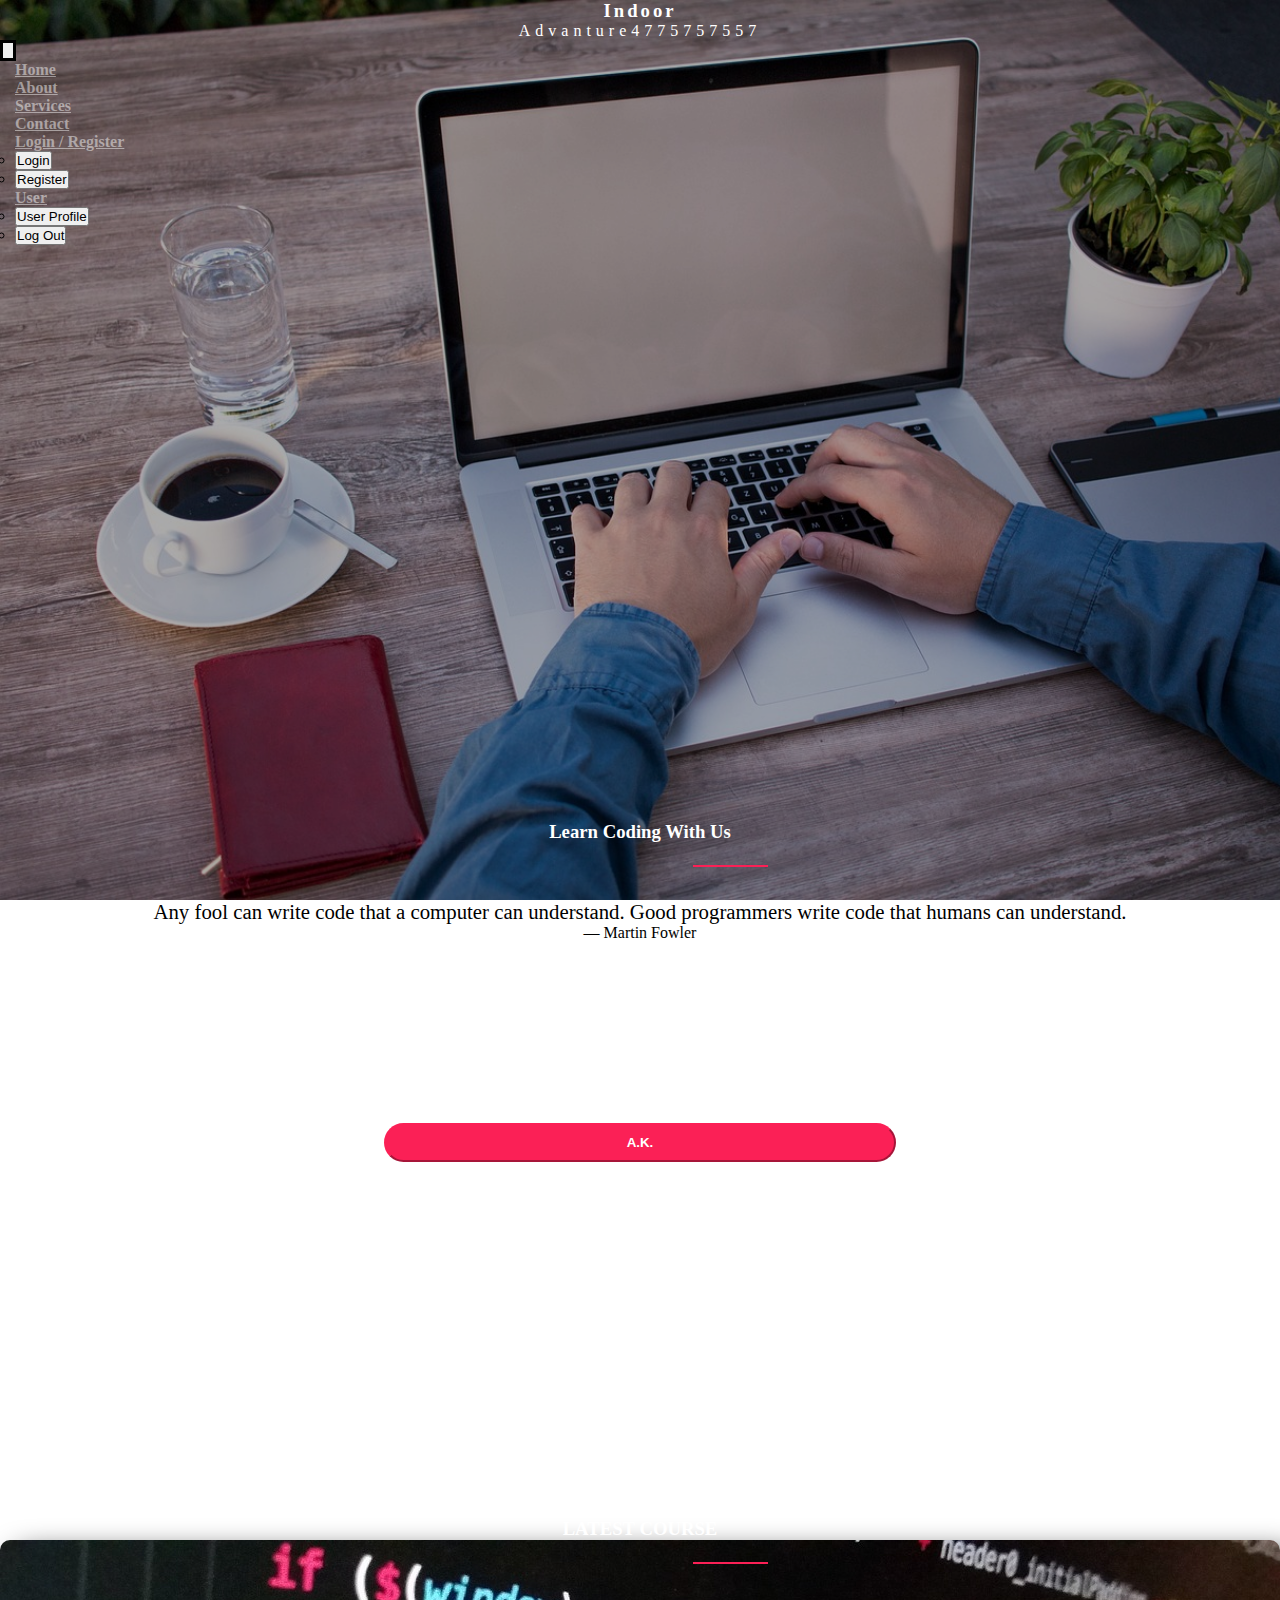
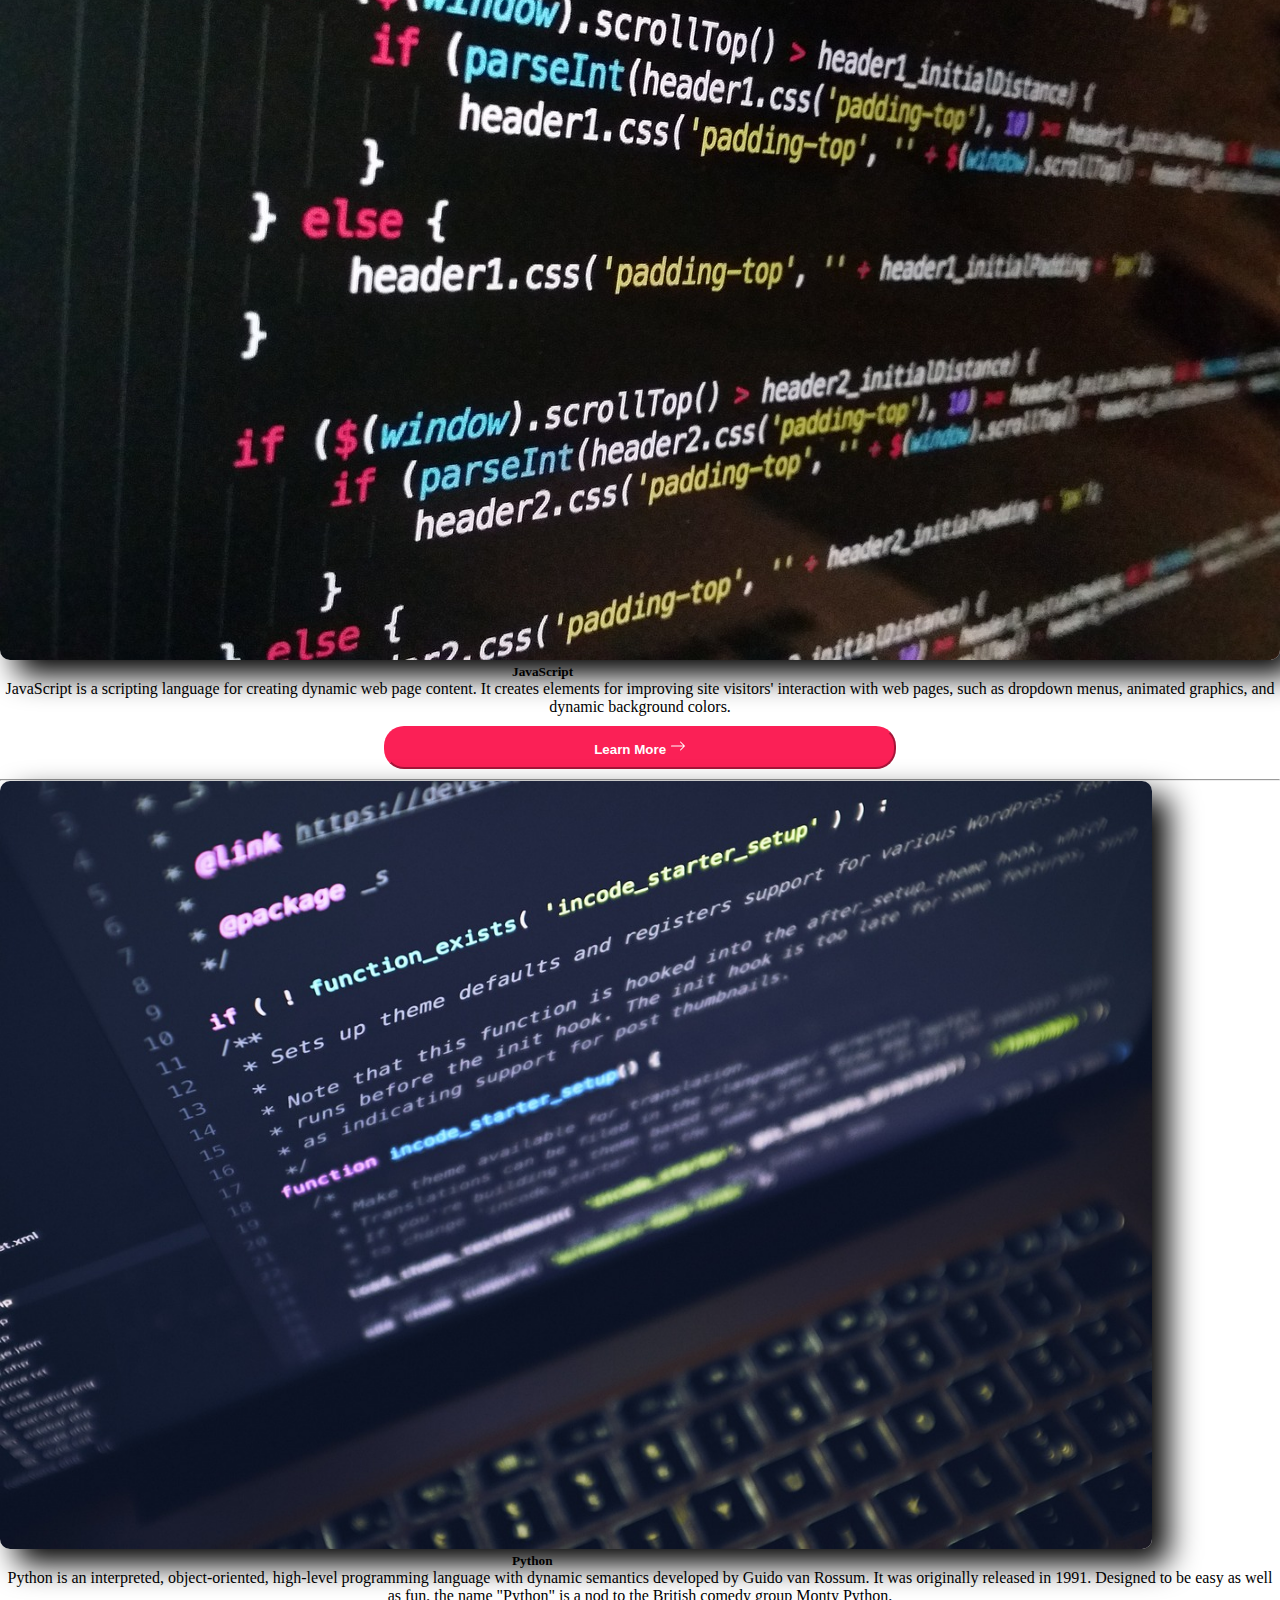
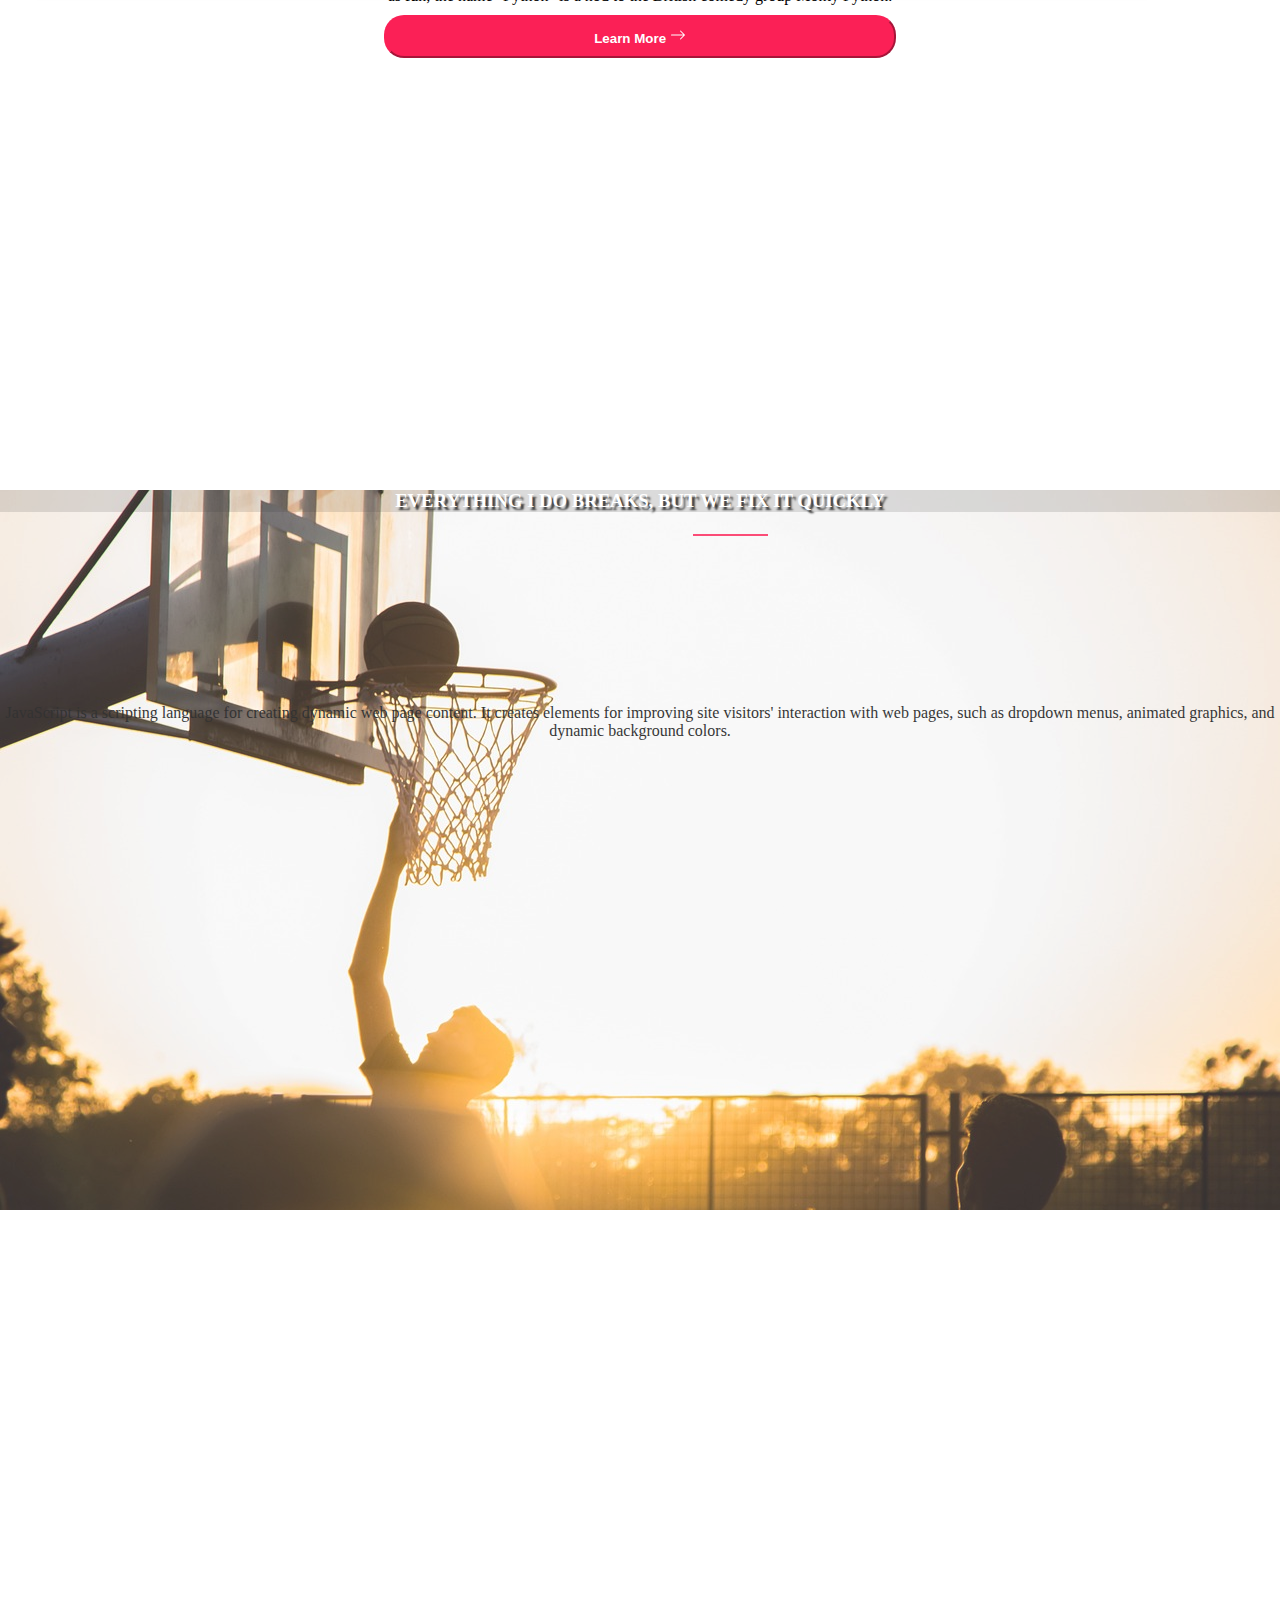
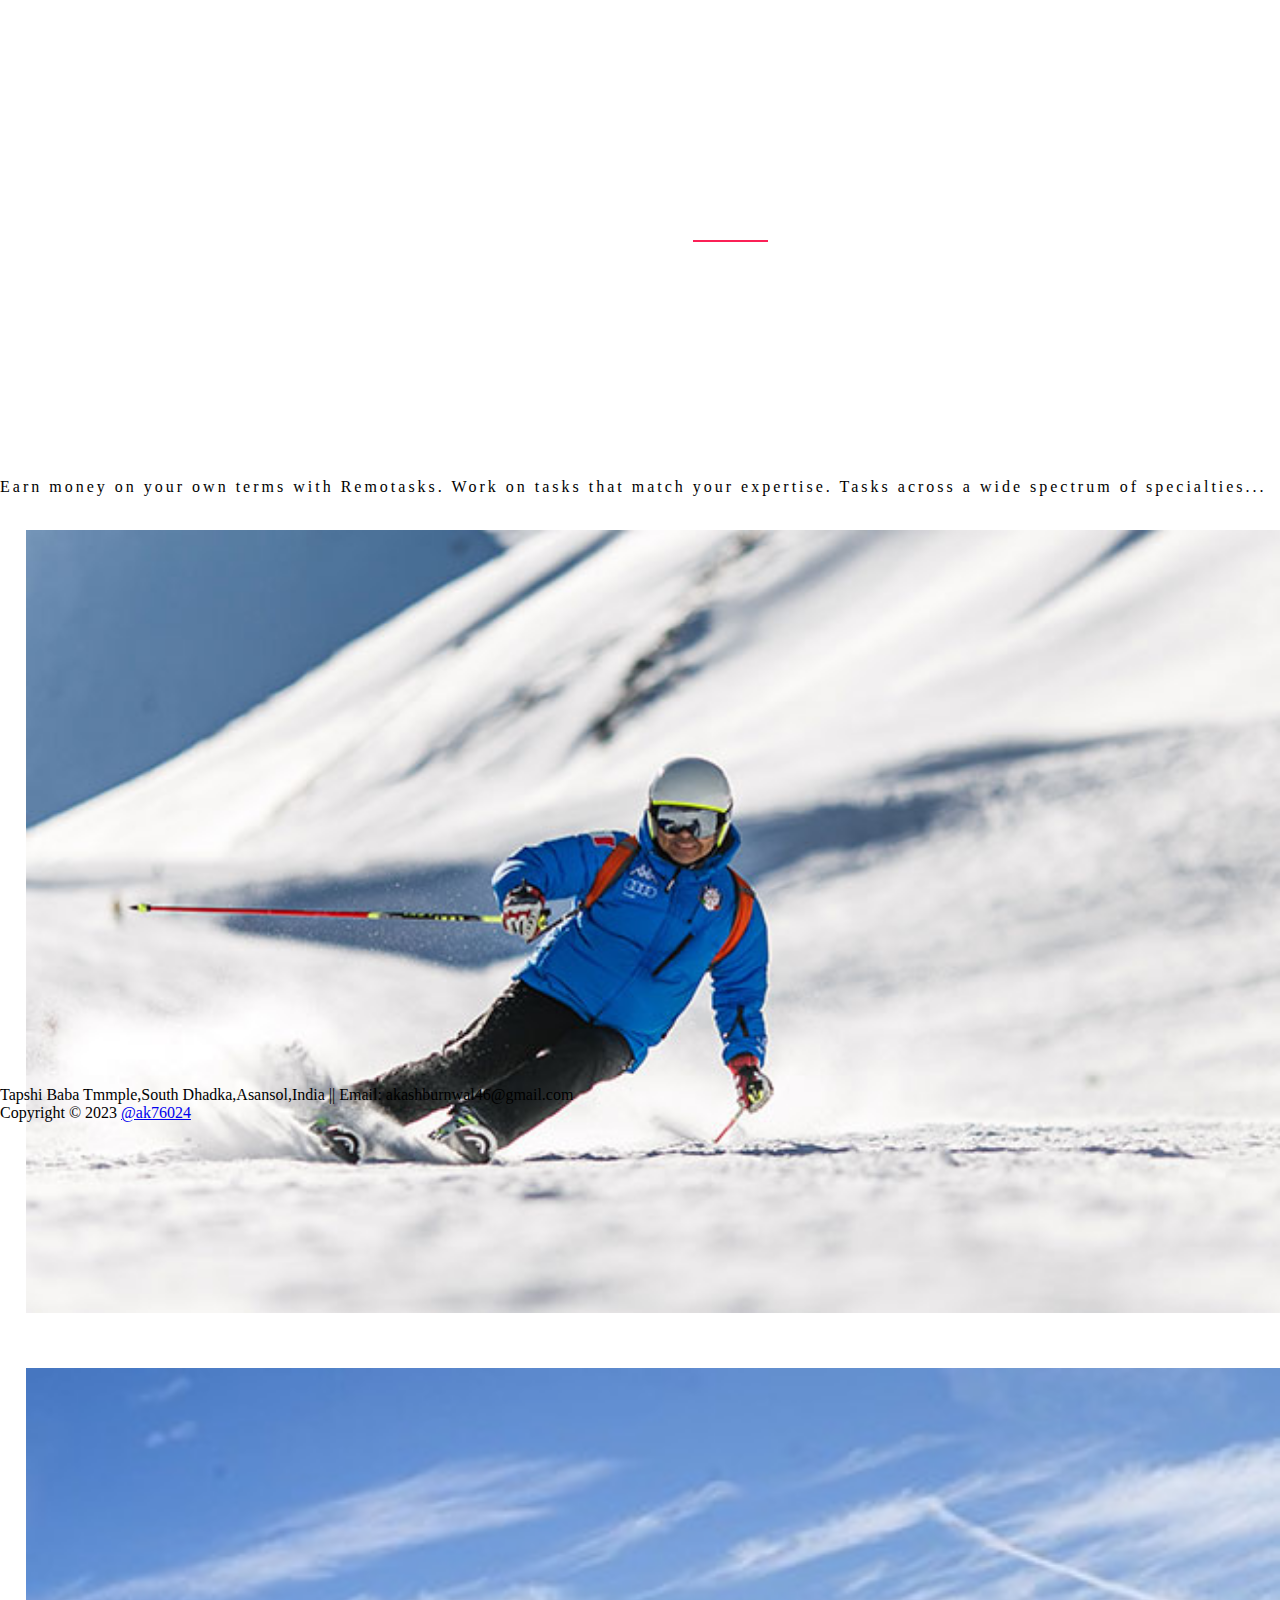
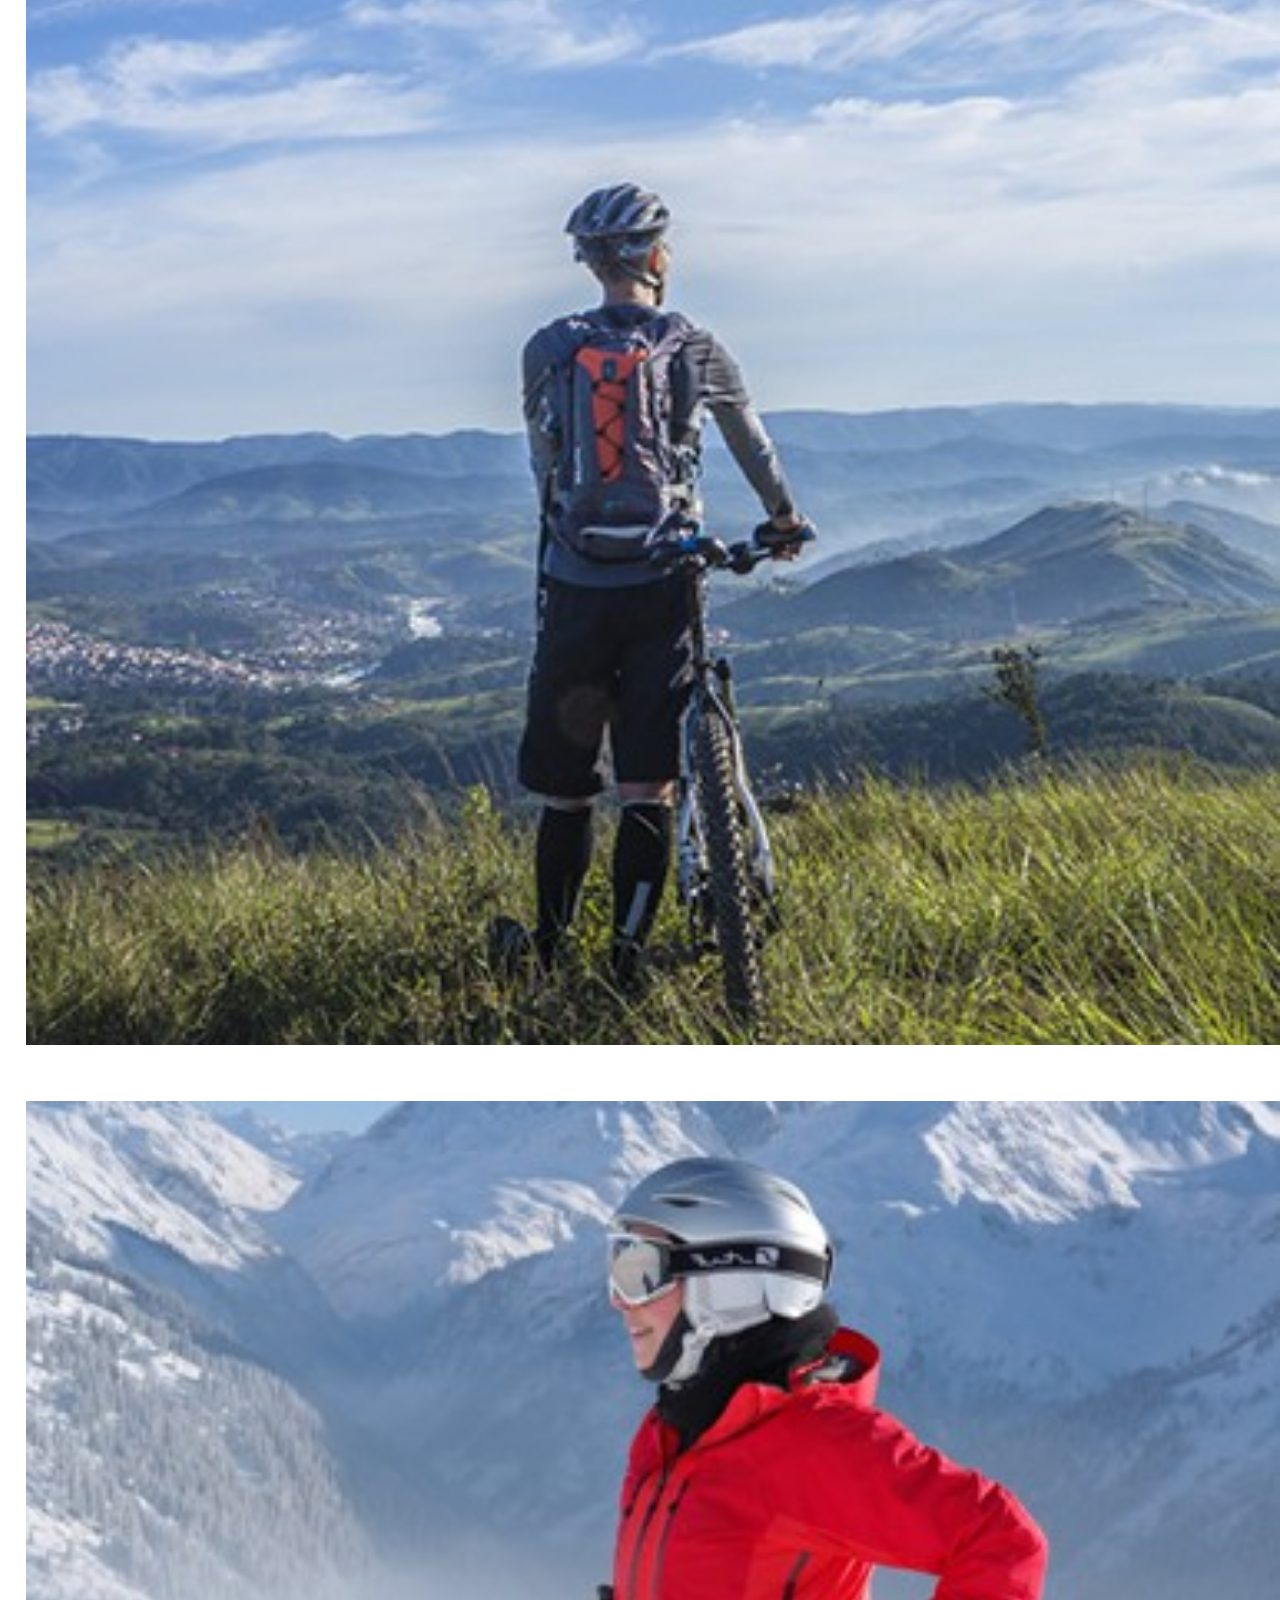
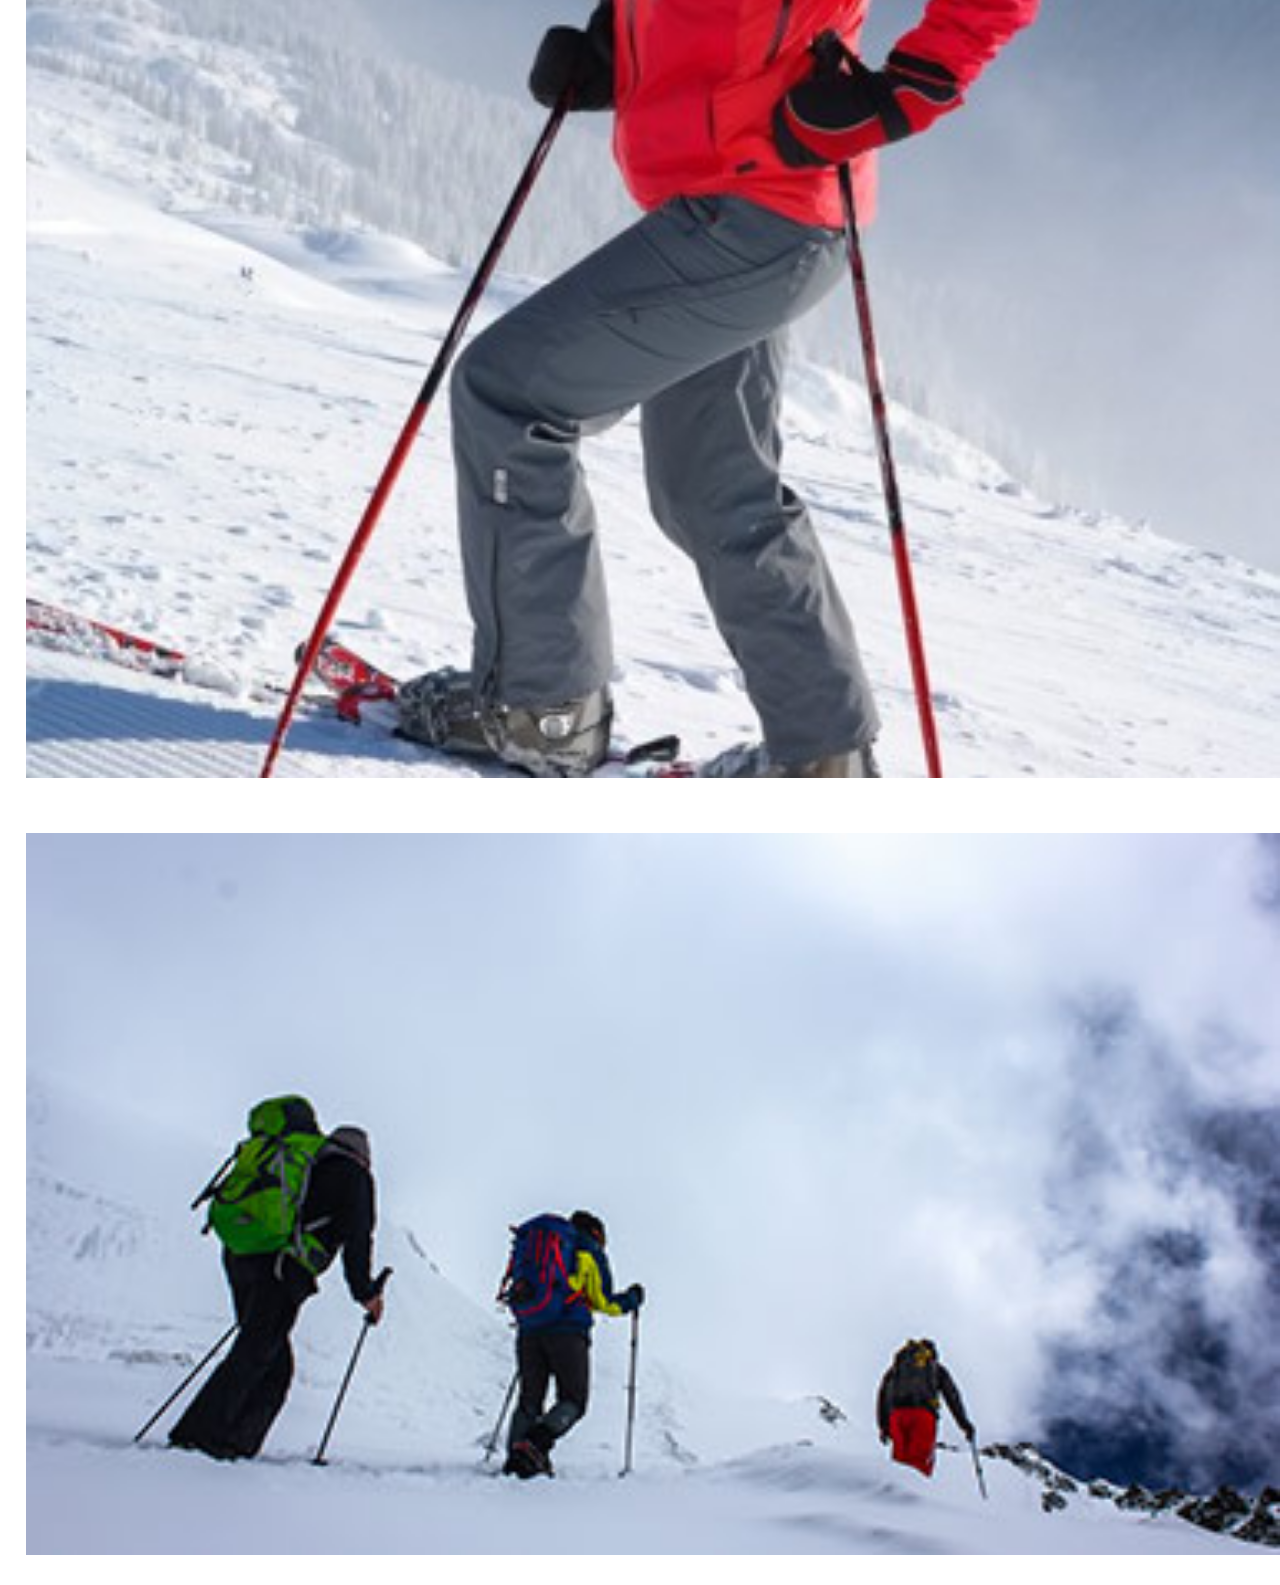
<file: index.html>
<!doctype html>
<html lang="en">

<head>
    <meta charset="utf-8">
    <meta name="viewport" content="width=device-width, initial-scale=1">
    <title>Ak's fghgffClasses</title>
    <link href="https://cdn.jsdelivr.net/npm/bootstrap@5.3.2/dist/css/bootstrap.min.css" rel="stylesheet"
        integrity="sha384-T3c6CoIi6uLrA9TneNEoa7RxnatzjcDSCmG1MXxSR1GAsXEV/Dwwykc2MPK8M2HN" crossorigin="anonymous">
    <link rel="stylesheet" href="assets/css/style.css">
    <link rel="apple-touch-icon" sizes="180x180" href="assets/icon/apple-touch-icon.png">
    <link rel="icon" type="image/png" sizes="32x32" href="assets/icon/favicon-32x32.png">
    <link rel="icon" type="image/png" sizes="16x16" href="assets/icon/favicon-16x16.png">
    <link rel="manifest" href="assets/icon/site.webmanifest">
</head>

<body>
    <section id="section1">
        <div id="div1">
  <div class="container">
    <div class="row">
      <div class="col-sm">
        <div class="row">
          <div class="col-sm" style="cursor: pointer;" onclick="window.location.href='index.html'">
            <h3 class="navh" id="navh1">Indoor</h3>
            <h4 class="navh" id="navh2">Advanture4775757557</h4>
          </div>
          <div class="col-sm"></div>
        </div>
      </div>
      <div class="col-sm">
        <nav class="navbar navbar-expand-lg">
          <div class="container-fluid">
            <button class="navbar-toggler" type="button" style="border: 3px solid black;" data-bs-toggle="collapse"
              data-bs-target="#navbarNav" aria-controls="navbarNav" aria-expanded="false"
              aria-label="Toggle navigation">
              <span class="navbar-toggler-icon"></span>
            </button>
            <div class="collapse navbar-collapse" id="navbarNav">
              <ul class="navbar-nav">
                <li class="nav-item">
                  <a class="nav-link" aria-current="page" href="index.html">Home</a>
                </li>
                <li class="nav-item">
                  <a class="nav-link" href="about.html">About</a>
                </li>
                <li class="nav-item">
                  <a class="nav-link" href="services.html">Services</a>
                </li>
                <li class="nav-item">
                  <a class="nav-link" href="contact.html">Contact</a>
                </li>
                <li  id='loginnav' class="nav-item dropdown">
                  <a class="nav-link dropdown-toggle" href="#" role="button" data-bs-toggle="dropdown"
                    aria-expanded="false">
                    Login / Register
                  </a>
                  <ul class="dropdown-menu">
                    <li><a class="dropdown-item" href="login.html">
                        <button type="button" class="btn btn-outline-danger m-1">Login</button>
                      </a></li>
                    <li><a class="dropdown-item" href="register.html"><button type="button"
                          class="btn btn-outline-success m-1">Register</button></a></li>
                  </ul>
                </li>
                <li id='usernav' class="nav-item dropdown d-none">
                  <a class="nav-link dropdown-toggle" href="#" role="button" data-bs-toggle="dropdown"
                    aria-expanded="false">
                    User
                  </a>
                  <ul class="dropdown-menu">
                    <li><a class="dropdown-item" href="userpanel.html">
                        <button type="button" class="btn btn-outline-success m-1">User Profile</button>
                      </a></li>
                    <li><a class="dropdown-item" href="logout.inc.html">
                        <button type="button" class="btn btn-outline-danger m-1">Log Out</button>
                      </a></li>
                  </ul>
                </li>
              </ul>
            </div>
          </div>
        </nav>
      </div>
    </div>        <div class="row">
                    <div class="col-sm"></div>
                    <div class="col-sm">
                        <h3 id='h1'>Learn Coding With Us</h3>                        <h1 id="h2">Ak76024</h1>
                        <Button id="btn1" style="margin-left: 30%;">A.K.</Button>
                    </div>
                    <div class="col-sm"></div>
                </div>
            </div>
        </div>
    </section>
    <section id="section2" class="container">
        <div class="m-5">
            <p style="text-align: center; font-size: 1.3rem;">
                Any fool can write code that a computer can understand. Good programmers write code that humans can
                understand.
            </p>
            <p style="text-align: center;">
                ― Martin Fowler
            </p>
        </div>
        <div>
            <div class="row">
                <div class="col-sm"></div>
                <div class="col-sm">
                    <h3 id="h1" class="m-5 text-dark">LATEST COURSE</h3>
                </div>
                <div class="col-sm"></div>
            </div>
            <div class="row my-5">
                <div class="col-sm-1"></div>
                <div class="col-sm-1"></div>
                <div class="col-sm-4 my-5">
                    <img class="img1" src="assets/img/technology-computer-code-1283624.jpg" alt="">
                    <h5 id="h3" class="my-5">JavaScript</h5>
                    <p style="text-align: center;">
                        JavaScript is a scripting language for creating dynamic web page content. It creates elements
                        for improving site visitors' interaction with web pages, such as dropdown menus, animated
                        graphics, and dynamic background colors.
                    </p>
                    <Button id="btn1" style="margin-left: 30%;">Learn More <svg xmlns="http://www.w3.org/2000/svg"
                            width="16" height="16" fill="currentColor" class="bi bi-arrow-right" viewBox="0 0 16 16">
                            <path fill-rule="evenodd"
                                d="M1 8a.5.5 0 0 1 .5-.5h11.793l-3.147-3.146a.5.5 0 0 1 .708-.708l4 4a.5.5 0 0 1 0 .708l-4 4a.5.5 0 0 1-.708-.708L13.293 8.5H1.5A.5.5 0 0 1 1 8z" />
                        </svg></Button>
                    <hr>
                </div>
                <div class="col-sm-1"></div>
                <div class="col-sm-4 my-5">
                    <img class="img1" style="width: 90%;" src="assets/img/computer-keyboard-electronics-2583383.jpg"
                        alt="">
                    <h5 id="h3" class="my-5">Python</h5>
                    <p style="text-align: center;">
                        Python is an interpreted, object-oriented, high-level programming language with dynamic
                        semantics developed by Guido van Rossum. It was originally released in 1991. Designed to be easy
                        as well as fun, the name "Python" is a nod to the British comedy group Monty Python.
                    </p>
                    <Button id="btn1" style="margin-left: 30%;">Learn More <svg xmlns="http://www.w3.org/2000/svg"
                            width="16" height="16" fill="currentColor" class="bi bi-arrow-right" viewBox="0 0 16 16">
                            <path fill-rule="evenodd"
                                d="M1 8a.5.5 0 0 1 .5-.5h11.793l-3.147-3.146a.5.5 0 0 1 .708-.708l4 4a.5.5 0 0 1 0 .708l-4 4a.5.5 0 0 1-.708-.708L13.293 8.5H1.5A.5.5 0 0 1 1 8z" />
                        </svg></Button>
                </div>
                <div class="col-sm-1"></div>
            </div>
        </div>
    </section>

    <section id="section3">
        <div class="container">
            <div class="row">
                <div class="col-sm"></div>
                <div class="col-sm">
                    <h3 id="h1"
                        style="margin-top: 33%; text-shadow:3px 3px 2px black;background-color: rgba(0, 0, 0, 0.144);">
                        EVERYTHING I DO BREAKS, BUT WE FIX IT QUICKLY</h3>
                    <p style="margin-top: 15%;text-align: center;">
                        JavaScript is a scripting language for creating dynamic web page content. It creates elements
                        for improving site visitors' interaction with web pages, such as dropdown menus, animated
                        graphics, and dynamic background colors.
                    </p>
                </div>
            </div>
        </div>
    </section>

    <section class="container" id="section4">
        <div class="row py-5">
            <div class="col-sm-4 my-2">
                <div class="container">
                    <h2 id="h1" class="m-5 text-dark">WORK FORM EVERYWHERE</h2>
                    <p style="margin-top: 20%;text-align: justify;line-height: 35px;letter-spacing: 3px;">
                        Earn money on your own terms with Remotasks. Work on tasks that match your expertise. Tasks
                        across a wide spectrum of specialties...
                    </p>
                </div>
            </div>
            <div class="col-sm-8">
                <div class="row">
                    <div class="col-sm-6">
                        <img class="img2" src="assets/img/outdoor-image-01.jpg" alt="">
                        <img class="img2" src="assets/img/image-1.jpg" alt="">
                    </div>
                    <div class="col-sm-6">
                        <img class="img2" src="assets/img/snow-1.jpg" alt="">
                        <img class="img2" src="assets/img/outdoor-image-04.jpg" alt="">
                    </div>
                </div>
            </div>
        </div>
    </section>

    <section id="section5" class="row bg-dark py-5">
        <p class="text-light fw-bold text-center">Tapshi Baba Tmmple,South Dhadka,Asansol,India || Email: akashburnwal46@gmail.com</p>
        <p class="text-light my-2 fw-bold text-center">Copyright © 2023 <a title="Click to visit profile" href="https://www.instagram.com/ak76024/" target="_blank">@ak76024</a></p>
    </section></body>
<script src="https://cdn.jsdelivr.net/npm/@popperjs/core@2.11.8/dist/umd/popper.min.js"
    integrity="sha384-I7E8VVD/ismYTF4hNIPjVp/Zjvgyol6VFvRkX/vR+Vc4jQkC+hVqc2pM8ODewa9r"
    crossorigin="anonymous"></script>
<script src="https://cdn.jsdelivr.net/npm/bootstrap@5.3.2/dist/js/bootstrap.min.js"
    integrity="sha384-BBtl+eGJRgqQAUMxJ7pMwbEyER4l1g+O15P+16Ep7Q9Q+zqX6gSbd85u4mG4QzX+"
    crossorigin="anonymous"></script>
    <script>
        let i ;
        let loginnav = document.getElementById('loginnav');
        let usernav = document.getElementById('usernav');
        if(i>0){
            loginnav.classList.add('d-none');
            usernav.classList.remove('d-none');
        }else{
            loginnav.classList.remove('d-none');
            usernav.classList.add('d-none');
        }
    </script>
</html>
</file>
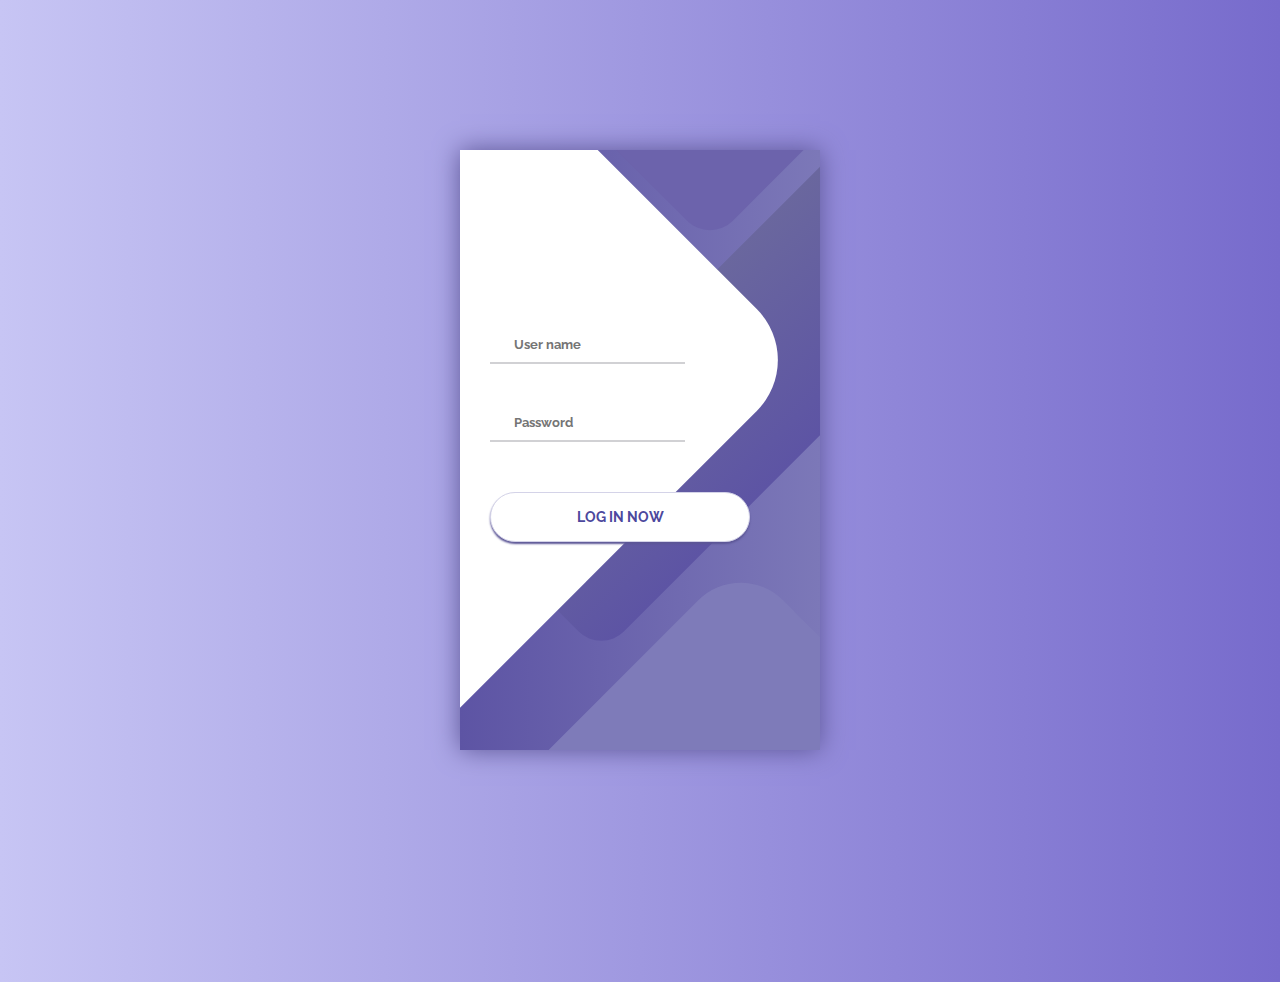
<file: admin/index.html>
<!DOCTYPE html>
<html lang="en">
<head>
    <meta charset="UTF-8">
    <meta name="viewport" content="width=device-width, initial-scale=1.0">
    <title>Document</title>
    <style>
        @import url('https://fonts.googleapis.com/css?family=Raleway:400,700');

* {
	box-sizing: border-box;
	margin: 0;
	padding: 0;	
	font-family: Raleway, sans-serif;
}

body {
	background: linear-gradient(90deg, #C7C5F4, #776BCC);		
}

.container {
	display: flex;
	align-items: center;
	justify-content: center;
	min-height: 100vh;
}

.screen {		
	background: linear-gradient(90deg, #5D54A4, #7C78B8);		
	position: relative;	
	height: 600px;
	width: 360px;	
	box-shadow: 0px 0px 24px #5C5696;
}

.screen__content {
	z-index: 1;
	position: relative;	
	height: 100%;
}

.screen__background {		
	position: absolute;
	top: 0;
	left: 0;
	right: 0;
	bottom: 0;
	z-index: 0;
	-webkit-clip-path: inset(0 0 0 0);
	clip-path: inset(0 0 0 0);	
}

.screen__background__shape {
	transform: rotate(45deg);
	position: absolute;
}

.screen__background__shape1 {
	height: 520px;
	width: 520px;
	background: #FFF;	
	top: -50px;
	right: 120px;	
	border-radius: 0 72px 0 0;
}

.screen__background__shape2 {
	height: 220px;
	width: 220px;
	background: #6C63AC;	
	top: -172px;
	right: 0;	
	border-radius: 32px;
}

.screen__background__shape3 {
	height: 540px;
	width: 190px;
	background: linear-gradient(270deg, #5D54A4, #6A679E);
	top: -24px;
	right: 0;	
	border-radius: 32px;
}

.screen__background__shape4 {
	height: 400px;
	width: 200px;
	background: #7E7BB9;	
	top: 420px;
	right: 50px;	
	border-radius: 60px;
}

.login {
	width: 320px;
	padding: 30px;
	padding-top: 156px;
}

.login__field {
	padding: 20px 0px;	
	position: relative;	
}

.login__icon {
	position: absolute;
	top: 30px;
	color: #7875B5;
}

.login__input {
	border: none;
	border-bottom: 2px solid #D1D1D4;
	background: none;
	padding: 10px;
	padding-left: 24px;
	font-weight: 700;
	width: 75%;
	transition: .2s;
}

.login__input:active,
.login__input:focus,
.login__input:hover {
	outline: none;
	border-bottom-color: #6A679E;
}

#sbtn{
    background: #fff;
    font-size: 14px;
    margin-top: 30px;
    padding: 16px 20px;
    border-radius: 26px;
    border: 1px solid #D4D3E8;
    text-transform: uppercase;
    font-weight: 700;
    display: flex;
    align-items: center;
    width: 100%;
    color: #4C489D;
    box-shadow: 0px 2px 2px #5C5696;
    cursor: pointer;
    transition: .2s;
}
#sbtn:hover{
    border-color: #6A679E;
    outline: none;
}
    </style>
</head>
<body>
<div class="container">
	<div class="screen">
		<div class="screen__content">
			<form class="login" method='post' action='login.inc.html'>
				<div class="login__field">
					<i class="login__icon fas fa-user"></i>
					<input type="text" name='uname' class="login__input" placeholder="User name">
				</div>
				<div class="login__field">
					<i class="login__icon fas fa-lock"></i>
					<input type="password" name='password' class="login__input" placeholder="Password">
				</div>
                <input type="submit" value="Log In Now" id='sbtn' name='sbtn'>	
			</form>
		</div>
		<div class="screen__background">
			<span class="screen__background__shape screen__background__shape4"></span>
			<span class="screen__background__shape screen__background__shape3"></span>		
			<span class="screen__background__shape screen__background__shape2"></span>
			<span class="screen__background__shape screen__background__shape1"></span>
		</div>		
	</div>
</div>
</body>
</html>
</file>
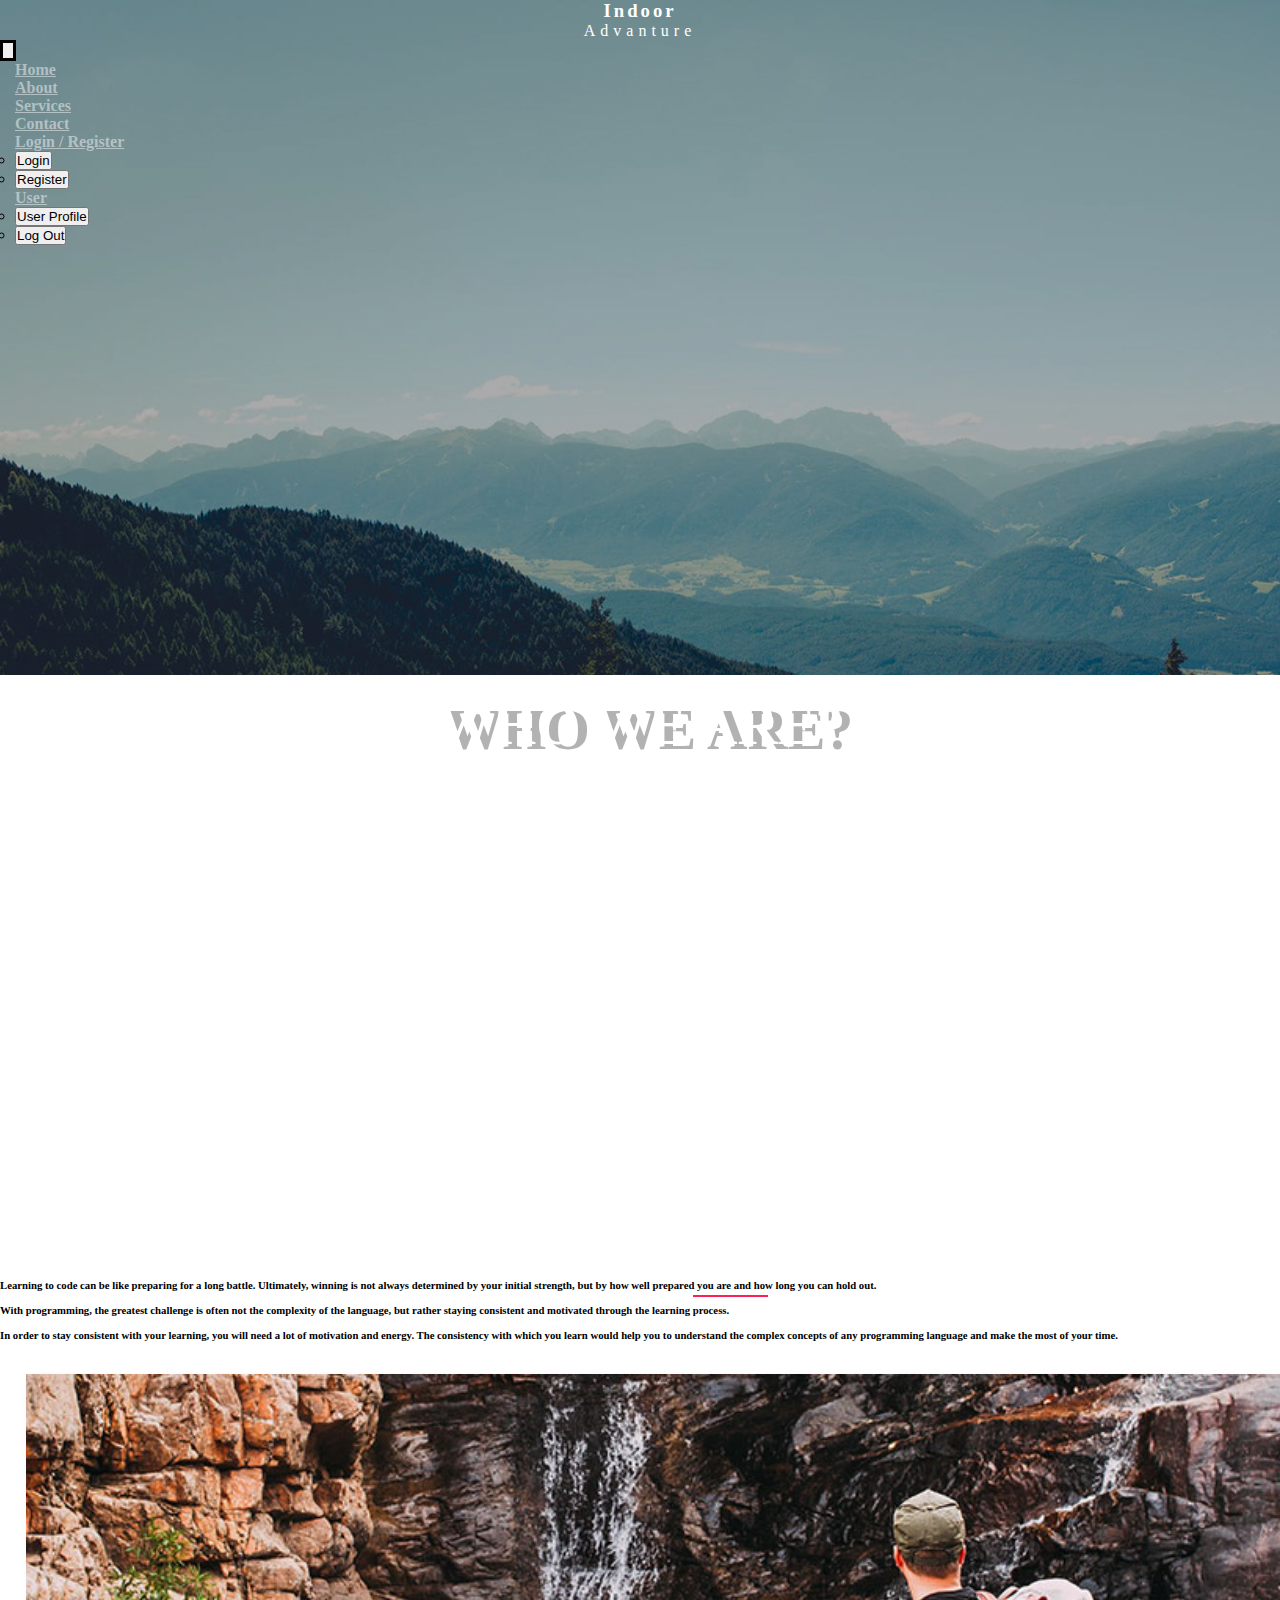
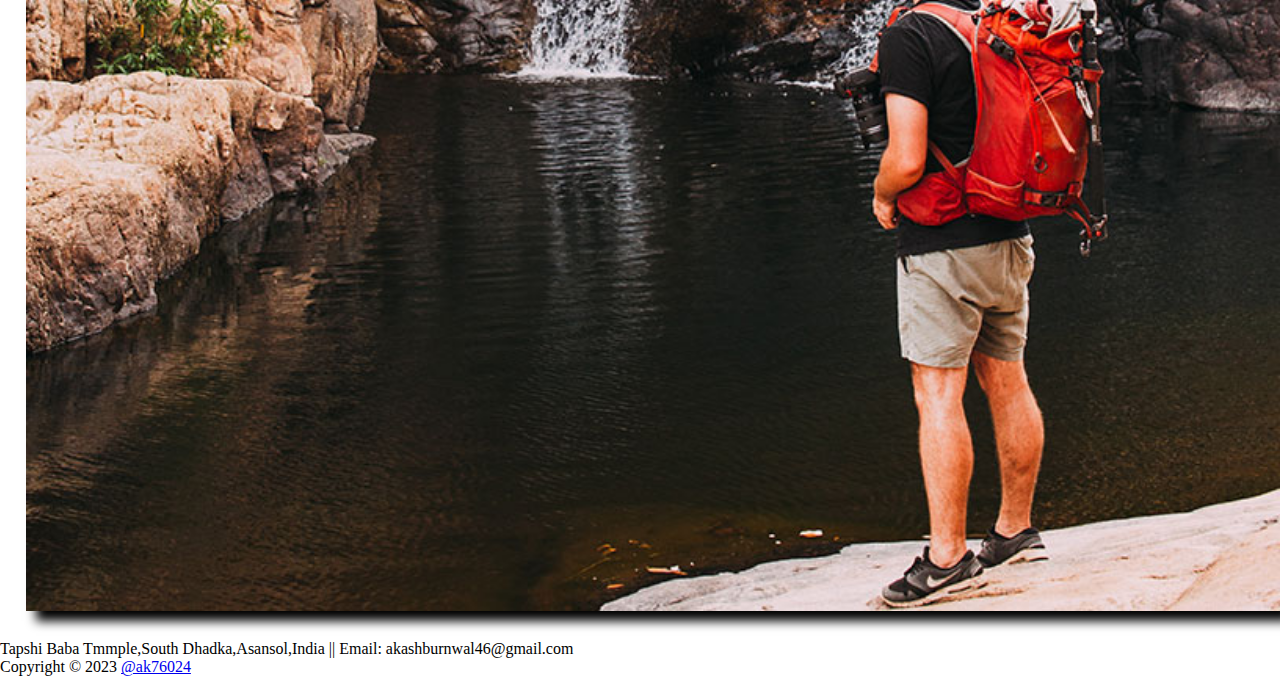
<file: about.html>
<!doctype html>
<html lang="en">

<head>
    <meta charset="utf-8">
    <meta name="viewport" content="width=device-width, initial-scale=1">
    <title>Ak's Classes</title>
    <link href="https://cdn.jsdelivr.net/npm/bootstrap@5.3.2/dist/css/bootstrap.min.css" rel="stylesheet"
        integrity="sha384-T3c6CoIi6uLrA9TneNEoa7RxnatzjcDSCmG1MXxSR1GAsXEV/Dwwykc2MPK8M2HN" crossorigin="anonymous">
    <link rel="stylesheet" href="assets/css/style.css">
    <link rel="apple-touch-icon" sizes="180x180" href="assets/icon/apple-touch-icon.png">
    <link rel="icon" type="image/png" sizes="32x32" href="assets/icon/favicon-32x32.png">
    <link rel="icon" type="image/png" sizes="16x16" href="assets/icon/favicon-16x16.png">
    <link rel="manifest" href="assets/icon/site.webmanifest">
    </head>

<body>
    <section id="asection1">
        <div id="div1">
  <div class="container">
    <div class="row">
      <div class="col-sm">
        <div class="row">
          <div class="col-sm" style="cursor: pointer;" onclick="window.location.href='index.html'">
            <h3 class="navh" id="navh1">Indoor</h3>
            <h4 class="navh" id="navh2">Advanture</h4>
          </div>
          <div class="col-sm"></div>
        </div>
      </div>
      <div class="col-sm">
        <nav class="navbar navbar-expand-lg">
          <div class="container-fluid">
            <button class="navbar-toggler" type="button" style="border: 3px solid black;" data-bs-toggle="collapse"
              data-bs-target="#navbarNav" aria-controls="navbarNav" aria-expanded="false"
              aria-label="Toggle navigation">
              <span class="navbar-toggler-icon"></span>
            </button>
            <div class="collapse navbar-collapse" id="navbarNav">
              <ul class="navbar-nav">
                <li class="nav-item">
                  <a class="nav-link" aria-current="page" href="index.html">Home</a>
                </li>
                <li class="nav-item">
                  <a class="nav-link" href="about.html">About</a>
                </li>
                <li class="nav-item">
                  <a class="nav-link" href="services.html">Services</a>
                </li>
                <li class="nav-item">
                  <a class="nav-link" href="contact.html">Contact</a>
                </li>
                <li  id='loginnav' class="nav-item dropdown">
                  <a class="nav-link dropdown-toggle" href="#" role="button" data-bs-toggle="dropdown"
                    aria-expanded="false">
                    Login / Register
                  </a>
                  <ul class="dropdown-menu">
                    <li><a class="dropdown-item" href="login.html">
                        <button type="button" class="btn btn-outline-danger m-1">Login</button>
                      </a></li>
                    <li><a class="dropdown-item" href="register.html"><button type="button"
                          class="btn btn-outline-success m-1">Register</button></a></li>
                  </ul>
                </li>
                <li id='usernav' class="nav-item dropdown d-none">
                  <a class="nav-link dropdown-toggle" href="#" role="button" data-bs-toggle="dropdown"
                    aria-expanded="false">
                    User
                  </a>
                  <ul class="dropdown-menu">
                    <li><a class="dropdown-item" href="userpanel.html">
                        <button type="button" class="btn btn-outline-success m-1">User Profile</button>
                      </a></li>
                    <li><a class="dropdown-item" href="logout.inc.html">
                        <button type="button" class="btn btn-outline-danger m-1">Log Out</button>
                      </a></li>
                  </ul>
                </li>
              </ul>
            </div>
          </div>
        </nav>
      </div>
    </div>        <div class="row">
            <div class="col-sm"></div>
            <div class="col-sm">
                <h1 id="h2" style='margin-top:35%;font-size:3.5rem;text-shadow: 10px 5px 0px rgba(0,0,0,0.3);'>WHO WE
                    ARE?</h1>
            </div>
            <div class="col-sm"></div>
        </div>
        </div>
        </div>
    </section>

    <section id='asection2' class='container my-5'>
        <div class="row">
            <div class="col-sm-6">
                <h3 id="h1" class="m-5 text-dark">OUR MISSION</h3>
                <h6 class='px-5 my-5' style='text-align: justify; font-weight: 700;line-height: 25px;'>Learning to code
                    can be like preparing
                    for a long battle. Ultimately, winning
                    is not always determined by your initial strength, but by how well prepared you are and how long you
                    can hold out.</h6>
                <h6 class='px-5 my-5' style='text-align: justify;line-height: 25px;'>With programming, the greatest
                    challenge
                    is often not the complexity of the language, but rather staying consistent and motivated through the
                    learning process.</h6>
                <h6 class='px-5 my-5' style='text-align: justify;line-height: 25px;'>In order to stay consistent with
                    your learning, you will need a lot of motivation and energy. The consistency with which you learn
                    would help you to understand the complex concepts of any programming language and make the most of
                    your time.</h6>
            </div>
            <div class="col-sm-6">
                <img class="img2" style="box-shadow: 10px 10px 10px;" src="assets/img/outdoor-image-02.jpg" alt="">
            </div>
        </div>
    </section>
    <section id="section5" class="row bg-dark py-5">
        <p class="text-light fw-bold text-center">Tapshi Baba Tmmple,South Dhadka,Asansol,India || Email: akashburnwal46@gmail.com</p>
        <p class="text-light my-2 fw-bold text-center">Copyright © 2023 <a title="Click to visit profile" href="https://www.instagram.com/ak76024/" target="_blank">@ak76024</a></p>
    </section></body>
<script src="https://cdn.jsdelivr.net/npm/@popperjs/core@2.11.8/dist/umd/popper.min.js"
    integrity="sha384-I7E8VVD/ismYTF4hNIPjVp/Zjvgyol6VFvRkX/vR+Vc4jQkC+hVqc2pM8ODewa9r"
    crossorigin="anonymous"></script>
<script src="https://cdn.jsdelivr.net/npm/bootstrap@5.3.2/dist/js/bootstrap.min.js"
    integrity="sha384-BBtl+eGJRgqQAUMxJ7pMwbEyER4l1g+O15P+16Ep7Q9Q+zqX6gSbd85u4mG4QzX+"
    crossorigin="anonymous"></script>
    <script>
        let loginnav = document.getElementById('loginnav');
        let usernav = document.getElementById('usernav');
        if(i>0){
            loginnav.classList.add('d-none');
            usernav.classList.remove('d-none');
        }else{
            loginnav.classList.remove('d-none');
            usernav.classList.add('d-none');
        }
    </script>
</html>
</file>
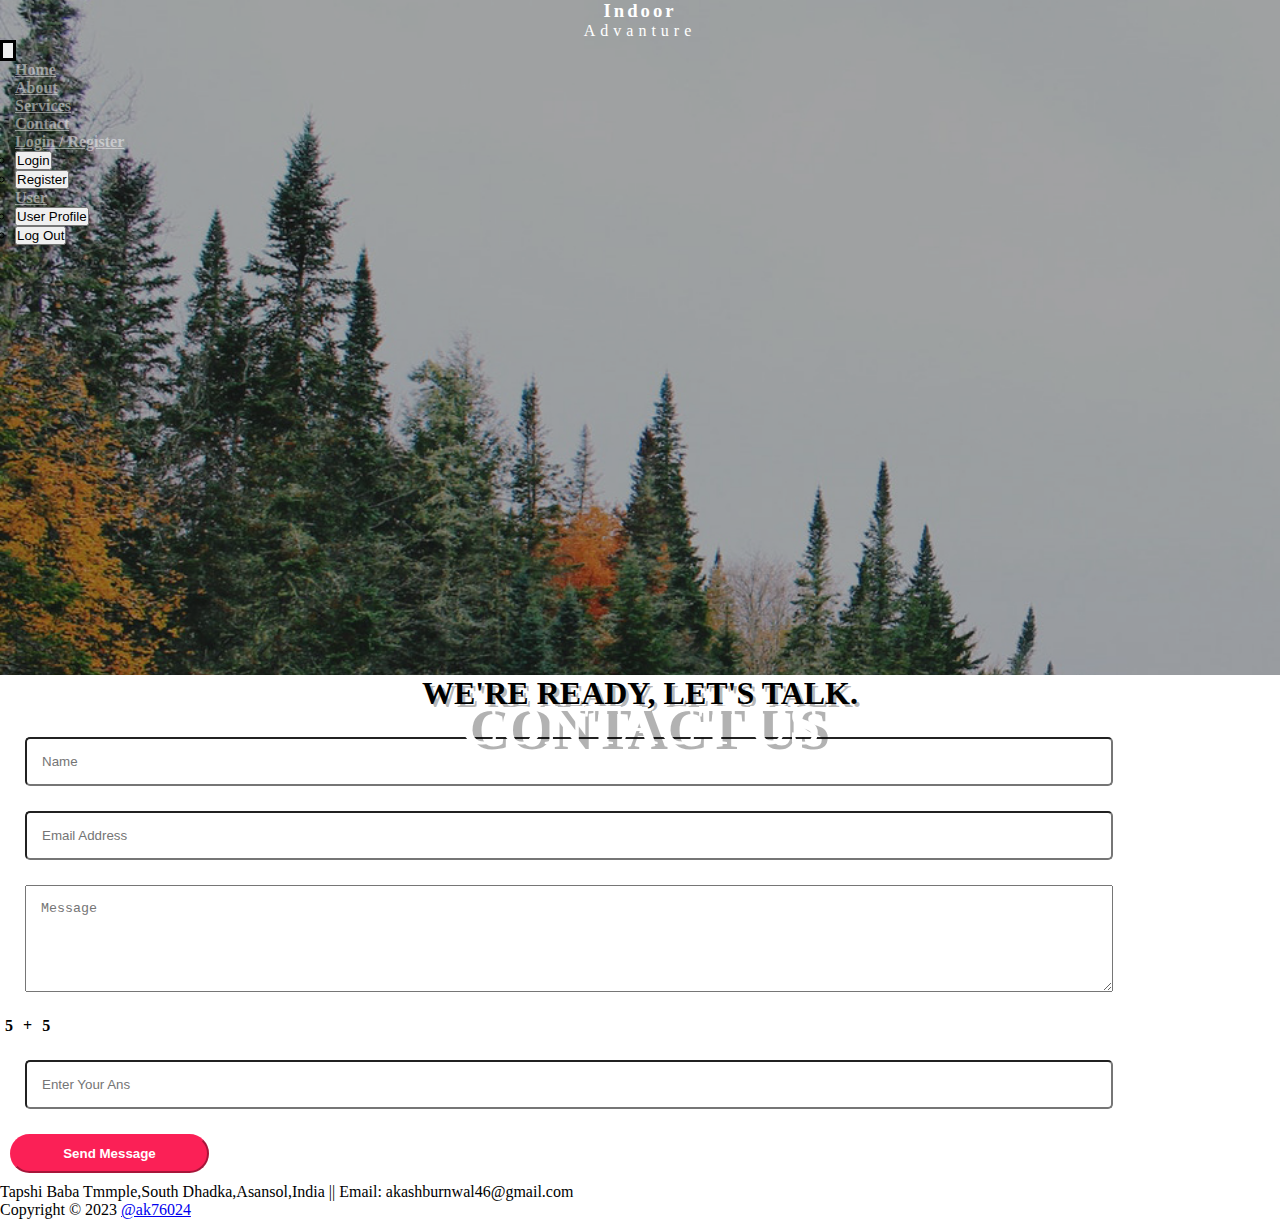
<file: contact.html>
<!doctype html>
<html lang="en">

<head>
    <meta charset="utf-8">
    <meta name="viewport" content="width=device-width, initial-scale=1">
    <title>Ak's Classes</title>
    <link href="https://cdn.jsdelivr.net/npm/bootstrap@5.3.2/dist/css/bootstrap.min.css" rel="stylesheet"
        integrity="sha384-T3c6CoIi6uLrA9TneNEoa7RxnatzjcDSCmG1MXxSR1GAsXEV/Dwwykc2MPK8M2HN" crossorigin="anonymous">
    <link rel="stylesheet" href="assets/css/style.css">
    <link rel="apple-touch-icon" sizes="180x180" href="assets/icon/apple-touch-icon.png">
    <link rel="icon" type="image/png" sizes="32x32" href="assets/icon/favicon-32x32.png">
    <link rel="icon" type="image/png" sizes="16x16" href="assets/icon/favicon-16x16.png">
    <link rel="manifest" href="assets/icon/site.webmanifest">
    <style>
        .input{
            display: block;
            width:85%;
            padding: 15px;
            margin: 25px;
        }
        #btn2 {
    background-color: #fb2056;
    border-color: #fb2056;
    padding: 10px 4%;
    width: fit-content;
    border-radius: 20px;
    color: white;
    font-weight: bold;
    margin: 10px;
}
#btn2:hover {
    background-color: #da1c4b;
}
    </style>
    </head>

<body>
    <section id="csection1">
        <div id="div1">
  <div class="container">
    <div class="row">
      <div class="col-sm">
        <div class="row">
          <div class="col-sm" style="cursor: pointer;" onclick="window.location.href='index.html'">
            <h3 class="navh" id="navh1">Indoor</h3>
            <h4 class="navh" id="navh2">Advanture</h4>
          </div>
          <div class="col-sm"></div>
        </div>
      </div>
      <div class="col-sm">
        <nav class="navbar navbar-expand-lg">
          <div class="container-fluid">
            <button class="navbar-toggler" type="button" style="border: 3px solid black;" data-bs-toggle="collapse"
              data-bs-target="#navbarNav" aria-controls="navbarNav" aria-expanded="false"
              aria-label="Toggle navigation">
              <span class="navbar-toggler-icon"></span>
            </button>
            <div class="collapse navbar-collapse" id="navbarNav">
              <ul class="navbar-nav">
                <li class="nav-item">
                  <a class="nav-link" aria-current="page" href="index.html">Home</a>
                </li>
                <li class="nav-item">
                  <a class="nav-link" href="about.html">About</a>
                </li>
                <li class="nav-item">
                  <a class="nav-link" href="services.html">Services</a>
                </li>
                <li class="nav-item">
                  <a class="nav-link" href="contact.html">Contact</a>
                </li>
                <li  id='loginnav' class="nav-item dropdown">
                  <a class="nav-link dropdown-toggle" href="#" role="button" data-bs-toggle="dropdown"
                    aria-expanded="false">
                    Login / Register
                  </a>
                  <ul class="dropdown-menu">
                    <li><a class="dropdown-item" href="login.html">
                        <button type="button" class="btn btn-outline-danger m-1">Login</button>
                      </a></li>
                    <li><a class="dropdown-item" href="register.html"><button type="button"
                          class="btn btn-outline-success m-1">Register</button></a></li>
                  </ul>
                </li>
                <li id='usernav' class="nav-item dropdown d-none">
                  <a class="nav-link dropdown-toggle" href="#" role="button" data-bs-toggle="dropdown"
                    aria-expanded="false">
                    User
                  </a>
                  <ul class="dropdown-menu">
                    <li><a class="dropdown-item" href="userpanel.html">
                        <button type="button" class="btn btn-outline-success m-1">User Profile</button>
                      </a></li>
                    <li><a class="dropdown-item" href="logout.inc.html">
                        <button type="button" class="btn btn-outline-danger m-1">Log Out</button>
                      </a></li>
                  </ul>
                </li>
              </ul>
            </div>
          </div>
        </nav>
      </div>
    </div>        <div class="row">
            <div class="col-sm"></div>
            <div class="col-sm">
                <h1 id="h2" style='margin-top:35%;font-size:3.5rem;text-shadow: 10px 5px 0px rgba(0,0,0,0.3);'>CONTACT US</h1>
            </div>
            <div class="col-sm"></div>
        </div>
    </section>
    
    <div class="container py-5">
        <div class="row">
            <div class="col-sm-1"></div>
            <div class="col-sm">
                <h1 style='text-shadow: 3px 3px 0px rgba(0,0,0,0.3); text-align:center;' class='my-5'>WE'RE READY, LET'S TALK.</h1>
                <form action="">
                    <input type="text" class='input' required name='name' placeholder='Name'>
                    <input type="email" class='input' required name='email' placeholder='Email Address'>
                    <textarea name="message" class='input' required cols="30" rows="5" placeholder='Message'></textarea>
                    <b><span class="ms-5">5</span><span>+</span><span>5</span><input class='input' required type="text" name="hv" placeholder="Enter Your Ans"></b>
                    <input type="submit" id='btn2' value="Send Message">
                </form>
            </div>
            <div class="col-sm-1"></div>
        </div>
    </div>

    <section id="section5" class="row bg-dark py-5">
        <p class="text-light fw-bold text-center">Tapshi Baba Tmmple,South Dhadka,Asansol,India || Email: akashburnwal46@gmail.com</p>
        <p class="text-light my-2 fw-bold text-center">Copyright © 2023 <a title="Click to visit profile" href="https://www.instagram.com/ak76024/" target="_blank">@ak76024</a></p>
    </section></body>
<script src="https://cdn.jsdelivr.net/npm/@popperjs/core@2.11.8/dist/umd/popper.min.js"
    integrity="sha384-I7E8VVD/ismYTF4hNIPjVp/Zjvgyol6VFvRkX/vR+Vc4jQkC+hVqc2pM8ODewa9r"
    crossorigin="anonymous"></script>
<script src="https://cdn.jsdelivr.net/npm/bootstrap@5.3.2/dist/js/bootstrap.min.js"
    integrity="sha384-BBtl+eGJRgqQAUMxJ7pMwbEyER4l1g+O15P+16Ep7Q9Q+zqX6gSbd85u4mG4QzX+"
    crossorigin="anonymous"></script>
    <script>
        let loginnav = document.getElementById('loginnav');
        let usernav = document.getElementById('usernav');
        if(i>0){
            loginnav.classList.add('d-none');
            usernav.classList.remove('d-none');
        }else{
            loginnav.classList.remove('d-none');
            usernav.classList.add('d-none');
        }
    </script>
</html>
</file>
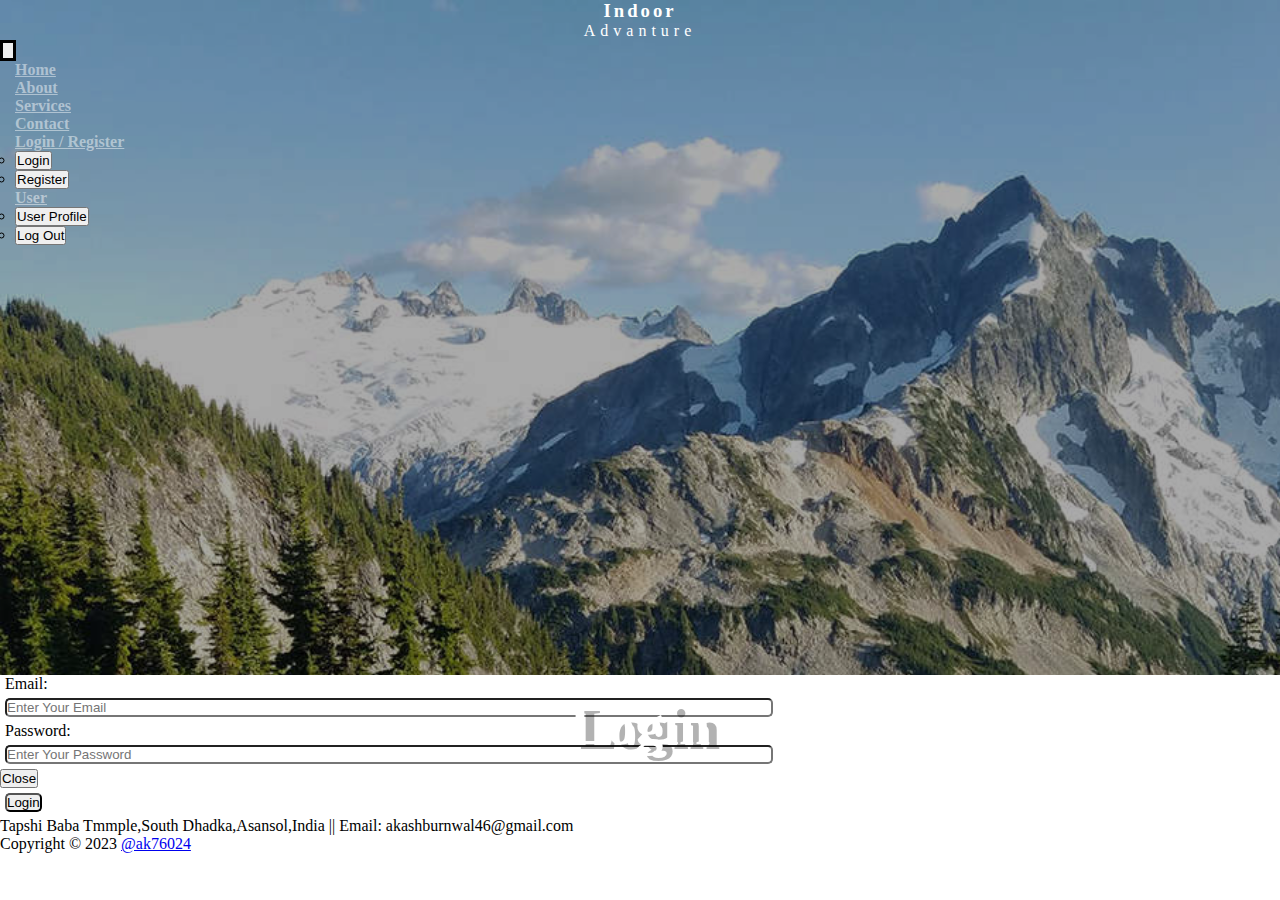
<file: login.html>
<!doctype html>
<html lang="en">

<head>
    <meta charset="utf-8">
    <meta name="viewport" content="width=device-width, initial-scale=1">
    <title>Ak's Classes</title>
    <link href="https://cdn.jsdelivr.net/npm/bootstrap@5.3.2/dist/css/bootstrap.min.css" rel="stylesheet"
        integrity="sha384-T3c6CoIi6uLrA9TneNEoa7RxnatzjcDSCmG1MXxSR1GAsXEV/Dwwykc2MPK8M2HN" crossorigin="anonymous">
    <link rel="stylesheet" href="assets/css/style.css">
    <link rel="apple-touch-icon" sizes="180x180" href="assets/icon/apple-touch-icon.png">
    <link rel="icon" type="image/png" sizes="32x32" href="assets/icon/favicon-32x32.png">
    <link rel="icon" type="image/png" sizes="16x16" href="assets/icon/favicon-16x16.png">
    <link rel="manifest" href="assets/icon/site.webmanifest">
    <style>
#section15 {
    width: 100%;
    height: 75vh;
    background-image: url(assets/img/sbg.jpg);
    background-repeat: no-repeat;
    background-size: cover;
    background-attachment: fixed;
}
    </style>
</head>

<body>
    <section id="section15">
        <div id="div1">
  <div class="container">
    <div class="row">
      <div class="col-sm">
        <div class="row">
          <div class="col-sm" style="cursor: pointer;" onclick="window.location.href='index.html'">
            <h3 class="navh" id="navh1">Indoor</h3>
            <h4 class="navh" id="navh2">Advanture</h4>
          </div>
          <div class="col-sm"></div>
        </div>
      </div>
      <div class="col-sm">
        <nav class="navbar navbar-expand-lg">
          <div class="container-fluid">
            <button class="navbar-toggler" type="button" style="border: 3px solid black;" data-bs-toggle="collapse"
              data-bs-target="#navbarNav" aria-controls="navbarNav" aria-expanded="false"
              aria-label="Toggle navigation">
              <span class="navbar-toggler-icon"></span>
            </button>
            <div class="collapse navbar-collapse" id="navbarNav">
              <ul class="navbar-nav">
                <li class="nav-item">
                  <a class="nav-link" aria-current="page" href="index.html">Home</a>
                </li>
                <li class="nav-item">
                  <a class="nav-link" href="about.html">About</a>
                </li>
                <li class="nav-item">
                  <a class="nav-link" href="services.html">Services</a>
                </li>
                <li class="nav-item">
                  <a class="nav-link" href="contact.html">Contact</a>
                </li>
                <li  id='loginnav' class="nav-item dropdown">
                  <a class="nav-link dropdown-toggle" href="#" role="button" data-bs-toggle="dropdown"
                    aria-expanded="false">
                    Login / Register
                  </a>
                  <ul class="dropdown-menu">
                    <li><a class="dropdown-item" href="login.html">
                        <button type="button" class="btn btn-outline-danger m-1">Login</button>
                      </a></li>
                    <li><a class="dropdown-item" href="register.html"><button type="button"
                          class="btn btn-outline-success m-1">Register</button></a></li>
                  </ul>
                </li>
                <li id='usernav' class="nav-item dropdown d-none">
                  <a class="nav-link dropdown-toggle" href="#" role="button" data-bs-toggle="dropdown"
                    aria-expanded="false">
                    User
                  </a>
                  <ul class="dropdown-menu">
                    <li><a class="dropdown-item" href="userpanel.html">
                        <button type="button" class="btn btn-outline-success m-1">User Profile</button>
                      </a></li>
                    <li><a class="dropdown-item" href="logout.inc.html">
                        <button type="button" class="btn btn-outline-danger m-1">Log Out</button>
                      </a></li>
                  </ul>
                </li>
              </ul>
            </div>
          </div>
        </nav>
      </div>
    </div>        <div class="row">
            <div class="col-sm"></div>
            <div class="col-sm">
            <h1 id="h2" style='margin-top:35%;font-size:3.5rem;text-shadow: 10px 5px 0px rgba(0,0,0,0.3);'>Login</h1>
            </div>
            <div class="col-sm"></div>
        </div>
        </div>
        </div>
    </section>
    <section class='bg-dark'>
                    <form action="studentlogin.inc.html" method='post'>
                      <div class="modal-body container bg-dark text-light">   
                        <label for="Lemail">Email:</label>
                        <input class='p-1' type="text" name="lemail" id="Lemail" placeholder="Enter Your Email">
                        <label for="Lpassword">Password:</label>
                        <input class='p-1' type="password" name="lpassword" id="Lpassword"
                          placeholder="Enter Your Password">
                      </div>
                      <div class="container bg-dark">
                        <button type="button" class="btn btn-primary" data-bs-dismiss="modal">Close</button>
                        <input type="submit" class="btn btn-outline-success sbtn" value="Login" name="lsbtn">
                      </div>
                    </form>
    </section>
    <section id="section5" class="row bg-dark py-5">
        <p class="text-light fw-bold text-center">Tapshi Baba Tmmple,South Dhadka,Asansol,India || Email: akashburnwal46@gmail.com</p>
        <p class="text-light my-2 fw-bold text-center">Copyright © 2023 <a title="Click to visit profile" href="https://www.instagram.com/ak76024/" target="_blank">@ak76024</a></p>
    </section></body>
<script src="https://cdn.jsdelivr.net/npm/@popperjs/core@2.11.8/dist/umd/popper.min.js"
    integrity="sha384-I7E8VVD/ismYTF4hNIPjVp/Zjvgyol6VFvRkX/vR+Vc4jQkC+hVqc2pM8ODewa9r"
    crossorigin="anonymous"></script>
<script src="https://cdn.jsdelivr.net/npm/bootstrap@5.3.2/dist/js/bootstrap.min.js"
    integrity="sha384-BBtl+eGJRgqQAUMxJ7pMwbEyER4l1g+O15P+16Ep7Q9Q+zqX6gSbd85u4mG4QzX+"
    crossorigin="anonymous"></script>

</html>
</file>
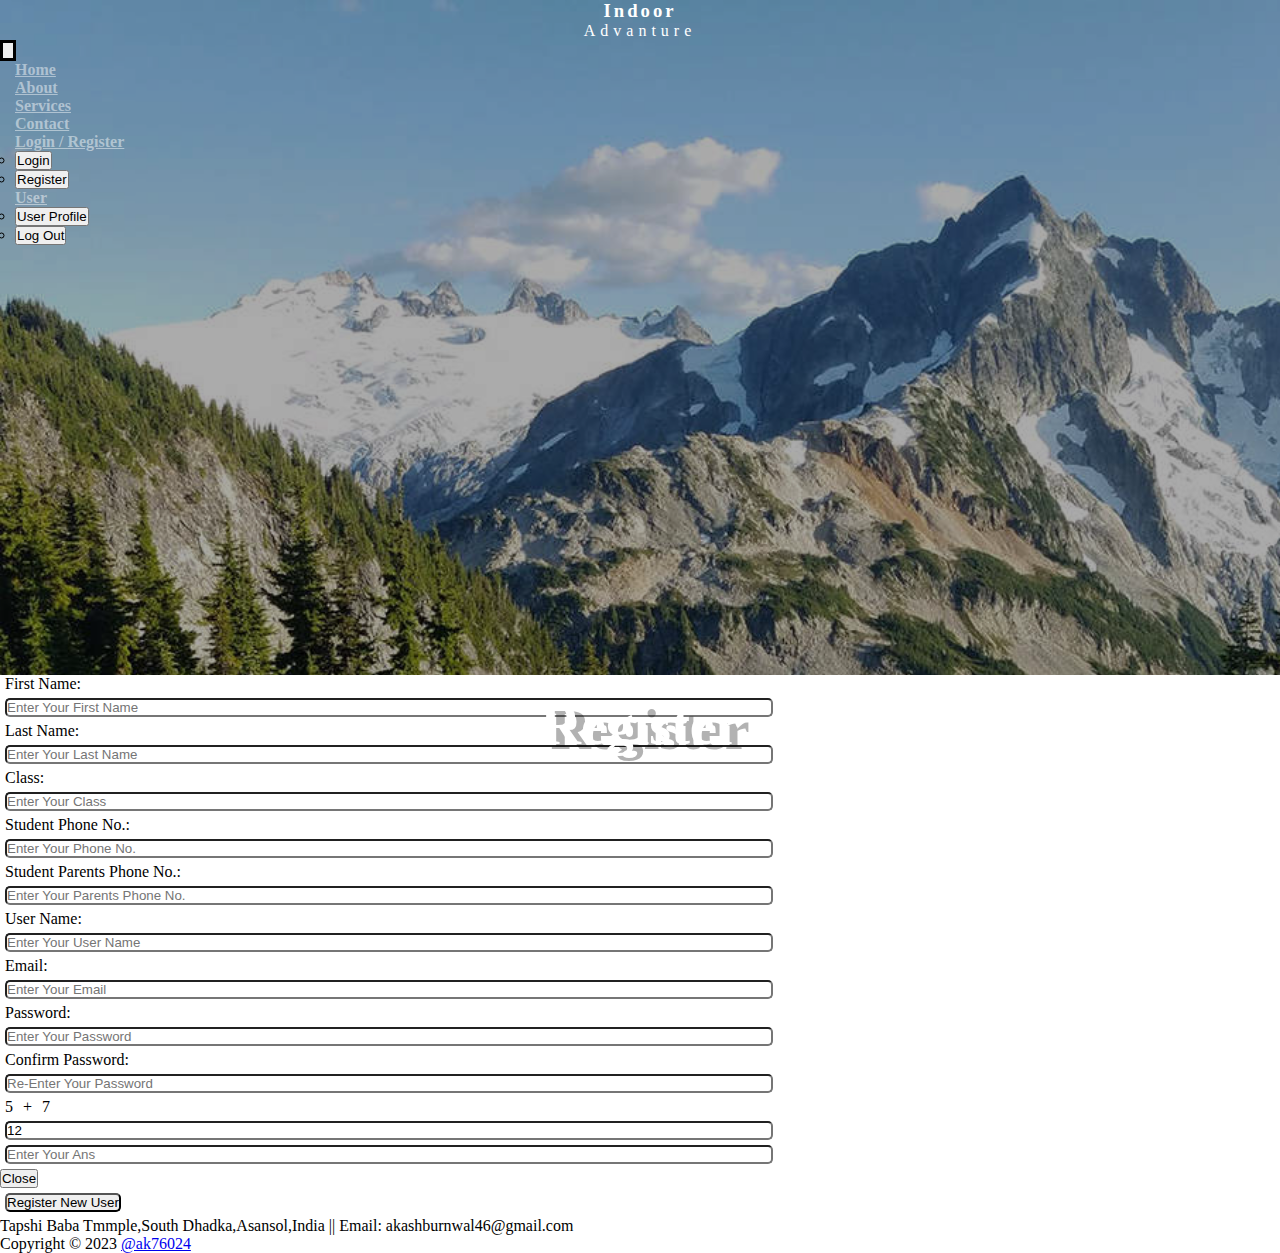
<file: register.html>
<!doctype html>
<html lang="en">

<head>
    <meta charset="utf-8">
    <meta name="viewport" content="width=device-width, initial-scale=1">
    <title>Ak's Classes</title>
    <link href="https://cdn.jsdelivr.net/npm/bootstrap@5.3.2/dist/css/bootstrap.min.css" rel="stylesheet"
        integrity="sha384-T3c6CoIi6uLrA9TneNEoa7RxnatzjcDSCmG1MXxSR1GAsXEV/Dwwykc2MPK8M2HN" crossorigin="anonymous">
    <link rel="stylesheet" href="assets/css/style.css">
    <link rel="apple-touch-icon" sizes="180x180" href="assets/icon/apple-touch-icon.png">
    <link rel="icon" type="image/png" sizes="32x32" href="assets/icon/favicon-32x32.png">
    <link rel="icon" type="image/png" sizes="16x16" href="assets/icon/favicon-16x16.png">
    <link rel="manifest" href="assets/icon/site.webmanifest">
    <style>
        #section15 {
            width: 100%;
            height: 75vh;
            background-image: url(assets/img/sbg.jpg);
            background-repeat: no-repeat;
            background-size: cover;
            background-attachment: fixed;
        }
    </style>
</head>

<body>
    <section id="section15">
        <div id="div1">
  <div class="container">
    <div class="row">
      <div class="col-sm">
        <div class="row">
          <div class="col-sm" style="cursor: pointer;" onclick="window.location.href='index.html'">
            <h3 class="navh" id="navh1">Indoor</h3>
            <h4 class="navh" id="navh2">Advanture</h4>
          </div>
          <div class="col-sm"></div>
        </div>
      </div>
      <div class="col-sm">
        <nav class="navbar navbar-expand-lg">
          <div class="container-fluid">
            <button class="navbar-toggler" type="button" style="border: 3px solid black;" data-bs-toggle="collapse"
              data-bs-target="#navbarNav" aria-controls="navbarNav" aria-expanded="false"
              aria-label="Toggle navigation">
              <span class="navbar-toggler-icon"></span>
            </button>
            <div class="collapse navbar-collapse" id="navbarNav">
              <ul class="navbar-nav">
                <li class="nav-item">
                  <a class="nav-link" aria-current="page" href="index.html">Home</a>
                </li>
                <li class="nav-item">
                  <a class="nav-link" href="about.html">About</a>
                </li>
                <li class="nav-item">
                  <a class="nav-link" href="services.html">Services</a>
                </li>
                <li class="nav-item">
                  <a class="nav-link" href="contact.html">Contact</a>
                </li>
                <li  id='loginnav' class="nav-item dropdown">
                  <a class="nav-link dropdown-toggle" href="#" role="button" data-bs-toggle="dropdown"
                    aria-expanded="false">
                    Login / Register
                  </a>
                  <ul class="dropdown-menu">
                    <li><a class="dropdown-item" href="login.html">
                        <button type="button" class="btn btn-outline-danger m-1">Login</button>
                      </a></li>
                    <li><a class="dropdown-item" href="register.html"><button type="button"
                          class="btn btn-outline-success m-1">Register</button></a></li>
                  </ul>
                </li>
                <li id='usernav' class="nav-item dropdown d-none">
                  <a class="nav-link dropdown-toggle" href="#" role="button" data-bs-toggle="dropdown"
                    aria-expanded="false">
                    User
                  </a>
                  <ul class="dropdown-menu">
                    <li><a class="dropdown-item" href="userpanel.html">
                        <button type="button" class="btn btn-outline-success m-1">User Profile</button>
                      </a></li>
                    <li><a class="dropdown-item" href="logout.inc.html">
                        <button type="button" class="btn btn-outline-danger m-1">Log Out</button>
                      </a></li>
                  </ul>
                </li>
              </ul>
            </div>
          </div>
        </nav>
      </div>
    </div>        <div class="row">
            <div class="col-sm"></div>
            <div class="col-sm">
            <h1 id="h2" style='margin-top:35%;font-size:3.5rem;text-shadow: 10px 5px 0px rgba(0,0,0,0.3);'>Register</h1>
            </div>
            <div class="col-sm"></div>
        </div>
        </div>
        </div>
    </section>
    <section class='bg-dark'>
                            <form action="newstudentregister.inc.html" method='post' class='p-5'>
                        <div class="bg-dark text-light px-5">
                            <label for="rname">First Name:</label>
                            <input required class='p-1' type="text" id="rname" name="rname" placeholder="Enter Your First Name">
                            <label for="lname">Last Name:</label>
                            <input required class='p-1' type="text" id="lname" name="lname" placeholder="Enter Your Last Name">
                            <label for="class">Class:</label>
                            <input required class='p-1' type="number" id="class" name="class" placeholder="Enter Your Class">
                            <label for="studentphoneno">Student Phone No.:</label>
                            <input required class='p-1' maxlength="10" type="text" id="studentphoneno" name="studentphoneno" placeholder="Enter Your Phone No.">
                            <label for="studentparentsphoneno">Student Parents Phone No.:</label>
                            <input required class='p-1' type="text" maxlength="10" id="studentparentsphoneno" name="studentparentsphoneno" placeholder="Enter Your Parents Phone No.">
                            <label for="runame">User Name:</label>
                            <input required class='p-1' type="text" id="runame" name="runame" placeholder="Enter Your User Name">
                            <label for="remail">Email:</label>
                            <input required class='p-1' type="text" name="remail" id="remail" placeholder="Enter Your Email">
                            <label for="rpassword">Password:</label>
                            <input required class='p-1' type="password" name="rpassword" id="rpassword"
                                placeholder="Enter Your Password">
                            <label for="rcpassword">Confirm Password:</label>
                            <input required class='p-1' type="password" name="rcpassword" id="rcpassword"
                                placeholder="Re-Enter Your Password">
                            <span>5</span><span>+</span><span>7</span>
                            <input class='d-none' type="text" value='12' name='hvq1'>
                            <input class='p-1' type="text" required name="hv" placeholder="Enter Your Ans">
                        </div>
                        <div class="bg-dark px-5">
                            <button type="button" class="btn btn-primary" data-bs-dismiss="modal">Close</button>
                            <input type="submit" class="btn btn-outline-success sbtn" value="Register New User"
                                name="rsbtn">
                        </div>
                    </form>
    </section>
    <section id="section5" class="row bg-dark py-5">
        <p class="text-light fw-bold text-center">Tapshi Baba Tmmple,South Dhadka,Asansol,India || Email: akashburnwal46@gmail.com</p>
        <p class="text-light my-2 fw-bold text-center">Copyright © 2023 <a title="Click to visit profile" href="https://www.instagram.com/ak76024/" target="_blank">@ak76024</a></p>
    </section></body>
<script src="https://cdn.jsdelivr.net/npm/@popperjs/core@2.11.8/dist/umd/popper.min.js"
    integrity="sha384-I7E8VVD/ismYTF4hNIPjVp/Zjvgyol6VFvRkX/vR+Vc4jQkC+hVqc2pM8ODewa9r"
    crossorigin="anonymous"></script>
<script src="https://cdn.jsdelivr.net/npm/bootstrap@5.3.2/dist/js/bootstrap.min.js"
    integrity="sha384-BBtl+eGJRgqQAUMxJ7pMwbEyER4l1g+O15P+16Ep7Q9Q+zqX6gSbd85u4mG4QzX+"
    crossorigin="anonymous"></script>

</html>
</file>
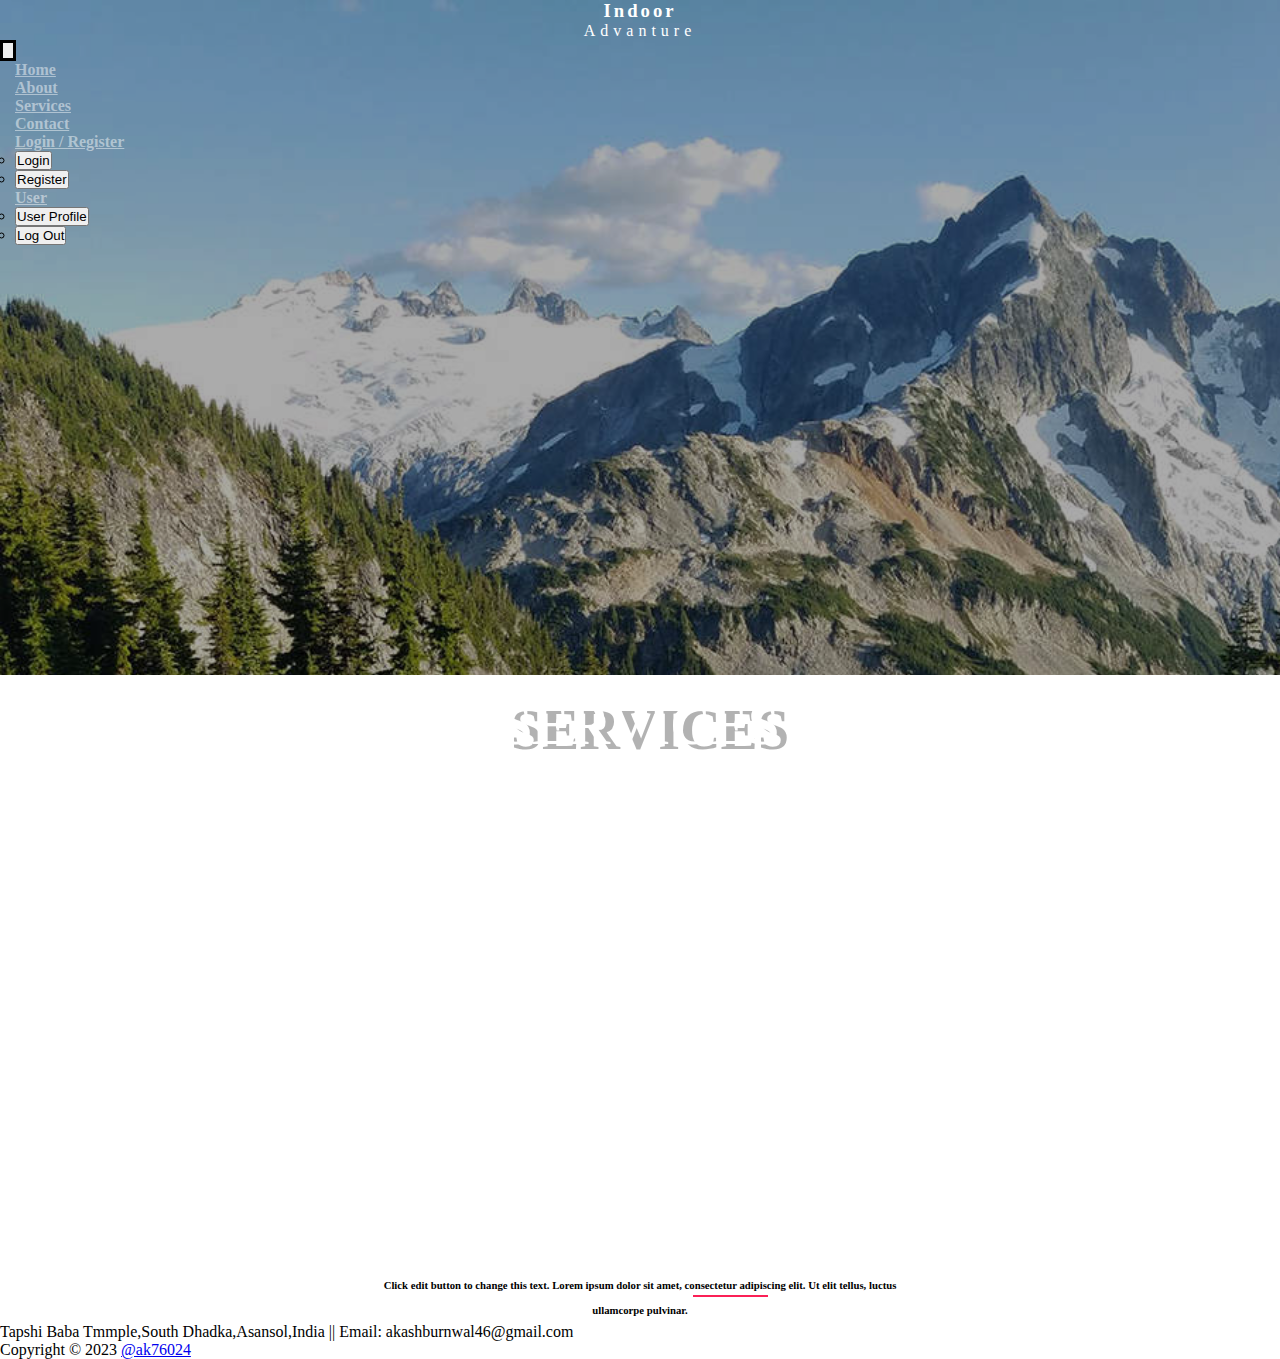
<file: services.html>
<!doctype html>
<html lang="en">

<head>
    <meta charset="utf-8">
    <meta name="viewport" content="width=device-width, initial-scale=1">
    <title>Ak's Classes</title>
    <link href="https://cdn.jsdelivr.net/npm/bootstrap@5.3.2/dist/css/bootstrap.min.css" rel="stylesheet"
        integrity="sha384-T3c6CoIi6uLrA9TneNEoa7RxnatzjcDSCmG1MXxSR1GAsXEV/Dwwykc2MPK8M2HN" crossorigin="anonymous">
    <link rel="stylesheet" href="assets/css/style.css">
    <link rel="apple-touch-icon" sizes="180x180" href="assets/icon/apple-touch-icon.png">
    <link rel="icon" type="image/png" sizes="32x32" href="assets/icon/favicon-32x32.png">
    <link rel="icon" type="image/png" sizes="16x16" href="assets/icon/favicon-16x16.png">
    <link rel="manifest" href="assets/icon/site.webmanifest">
    <style>
#section15 {
    width: 100%;
    height: 75vh;
    background-image: url(assets/img/sbg.jpg);
    background-repeat: no-repeat;
    background-size: cover;
    background-attachment: fixed;
}
    </style>
    </head>

<body>
    <section id="section15">
        <div id="div1">
  <div class="container">
    <div class="row">
      <div class="col-sm">
        <div class="row">
          <div class="col-sm" style="cursor: pointer;" onclick="window.location.href='index.html'">
            <h3 class="navh" id="navh1">Indoor</h3>
            <h4 class="navh" id="navh2">Advanture</h4>
          </div>
          <div class="col-sm"></div>
        </div>
      </div>
      <div class="col-sm">
        <nav class="navbar navbar-expand-lg">
          <div class="container-fluid">
            <button class="navbar-toggler" type="button" style="border: 3px solid black;" data-bs-toggle="collapse"
              data-bs-target="#navbarNav" aria-controls="navbarNav" aria-expanded="false"
              aria-label="Toggle navigation">
              <span class="navbar-toggler-icon"></span>
            </button>
            <div class="collapse navbar-collapse" id="navbarNav">
              <ul class="navbar-nav">
                <li class="nav-item">
                  <a class="nav-link" aria-current="page" href="index.html">Home</a>
                </li>
                <li class="nav-item">
                  <a class="nav-link" href="about.html">About</a>
                </li>
                <li class="nav-item">
                  <a class="nav-link" href="services.html">Services</a>
                </li>
                <li class="nav-item">
                  <a class="nav-link" href="contact.html">Contact</a>
                </li>
                <li  id='loginnav' class="nav-item dropdown">
                  <a class="nav-link dropdown-toggle" href="#" role="button" data-bs-toggle="dropdown"
                    aria-expanded="false">
                    Login / Register
                  </a>
                  <ul class="dropdown-menu">
                    <li><a class="dropdown-item" href="login.html">
                        <button type="button" class="btn btn-outline-danger m-1">Login</button>
                      </a></li>
                    <li><a class="dropdown-item" href="register.html"><button type="button"
                          class="btn btn-outline-success m-1">Register</button></a></li>
                  </ul>
                </li>
                <li id='usernav' class="nav-item dropdown d-none">
                  <a class="nav-link dropdown-toggle" href="#" role="button" data-bs-toggle="dropdown"
                    aria-expanded="false">
                    User
                  </a>
                  <ul class="dropdown-menu">
                    <li><a class="dropdown-item" href="userpanel.html">
                        <button type="button" class="btn btn-outline-success m-1">User Profile</button>
                      </a></li>
                    <li><a class="dropdown-item" href="logout.inc.html">
                        <button type="button" class="btn btn-outline-danger m-1">Log Out</button>
                      </a></li>
                  </ul>
                </li>
              </ul>
            </div>
          </div>
        </nav>
      </div>
    </div>        <div class="row">
            <div class="col-sm"></div>
            <div class="col-sm">
                <h1 id="h2" style='margin-top:35%;font-size:3.5rem;text-shadow: 10px 5px 0px rgba(0,0,0,0.3);'>SERVICES</h1>
            </div>
            <div class="col-sm"></div>
        </div>
        </div>
        </div>
    </section>

    <section id='asection2' class='container my-5'>
                    <h3 id="h1" class="m-5 text-dark">IT'S TIME TO START YOUR ADVENTURES</h3>
                    <h6 class='px-5 my-5' style='text-align: center;line-height: 25px;'>Click edit button to change this text. Lorem ipsum dolor sit amet, consectetur adipiscing elit. Ut elit tellus, luctus <br> ullamcorpe pulvinar.</h6>
    </section>
    <section id="section5" class="row bg-dark py-5">
        <p class="text-light fw-bold text-center">Tapshi Baba Tmmple,South Dhadka,Asansol,India || Email: akashburnwal46@gmail.com</p>
        <p class="text-light my-2 fw-bold text-center">Copyright © 2023 <a title="Click to visit profile" href="https://www.instagram.com/ak76024/" target="_blank">@ak76024</a></p>
    </section></body>
<script src="https://cdn.jsdelivr.net/npm/@popperjs/core@2.11.8/dist/umd/popper.min.js"
    integrity="sha384-I7E8VVD/ismYTF4hNIPjVp/Zjvgyol6VFvRkX/vR+Vc4jQkC+hVqc2pM8ODewa9r"
    crossorigin="anonymous"></script>
<script src="https://cdn.jsdelivr.net/npm/bootstrap@5.3.2/dist/js/bootstrap.min.js"
    integrity="sha384-BBtl+eGJRgqQAUMxJ7pMwbEyER4l1g+O15P+16Ep7Q9Q+zqX6gSbd85u4mG4QzX+"
    crossorigin="anonymous"></script>
    <script>
        let loginnav = document.getElementById('loginnav');
        let usernav = document.getElementById('usernav');
        if(i>0){
            loginnav.classList.add('d-none');
            usernav.classList.remove('d-none');
        }else{
            loginnav.classList.remove('d-none');
            usernav.classList.add('d-none');
        }
    </script>
</html>
</file>
<file: assets/css/style.css>
* {
    margin: 0;
    padding: 0;
    box-sizing: border-box;
    transition: all 0.8s;
}

#section1 {
    width: 100%;
    height: 100vh;
    background-image: url("../img/home-program-programmer-2452806.jpg");
    background-repeat: no-repeat;
    background-size: cover;
    background-attachment: fixed;
}

#div1 {
    height: 100%;
    background-color: #00000054;
}

.navh {
    color: white;
    margin: 0;
    padding: 0;
    text-align: center;
}

#navh1 {
    font-weight: bolder;
    letter-spacing: 3px;
}

#navh2 {
    font-weight: 100;
    letter-spacing: 5px;
}

.nav-link {
    color: rgba(255, 255, 255, 0.466);
    border-bottom: 3px solid transparent;
    font-weight: bold;
}

.nav-link:hover {
    color: white;
    border-bottom: 3px solid #fb2056;
}

.nav-item {
    padding: 0 15px;
}

#btn1 {
    background-color: #fb2056;
    border-color: #fb2056;
    width: 40%;
    padding: 10px 4%;
    border-radius: 20px;
    color: white;
    font-weight: bold;
    margin: 10px;
}

#btn1:hover {
    background-color: #da1c4b;
}

#h1 {
    margin-top: 45%;
    font-family: 'Playfair Display', serif;
    font-weight: bold;
    color: white;
    text-align: center;
    position: relative;
}

#h1::after {
    content: '';
    position: absolute;
    top: 200%;
    right: 40%;
    width: 75px;
    height: 2px;
    background-color: #fb2056;
}

#h2 {
    margin-top: 15%;
    font-family: 'Playfair Display', serif;
    font-weight: bold;
    font-size: 4.2rem;
    color: white;
    text-align: center;
    position: relative;
}

.img1 {
    width: 100%;
    border-radius: 10px;
    box-shadow: 16px 15px 31px black;
}

#h3 {
    font-family: 'Playfair Display', serif;
    margin-left: 40%;
    font-weight: bold;
}

#section3 {
    height: 80vh;
    background-image: url(../img/basketball-2258650_1280.jpg);
    background-repeat: no-repeat;
    background-size: cover;
    opacity: 0.8;
}

#section4 {
    height: 100vh;
}

.img2 {
    width: 98%;
    margin: 2%;
}

#asection1 {
    width: 100%;
    height: 75vh;
    background-image: url(../img/about-bg-5.jpg);
    background-repeat: no-repeat;
    background-size: cover;
    background-attachment: fixed;
}

#csection1 {
    width: 100%;
    height: 75vh;
    background-image: url(../img/about-bg-2.jpg);
    background-repeat: no-repeat;
    background-size: cover;
    background-attachment: fixed;
}

input {
    display: block;
    border-radius: 5px;
    margin: 5px;
    width: 60%;
}

label,
span {
    margin: 5px;
}

.sbtn {
    width: auto;
}
</file>
